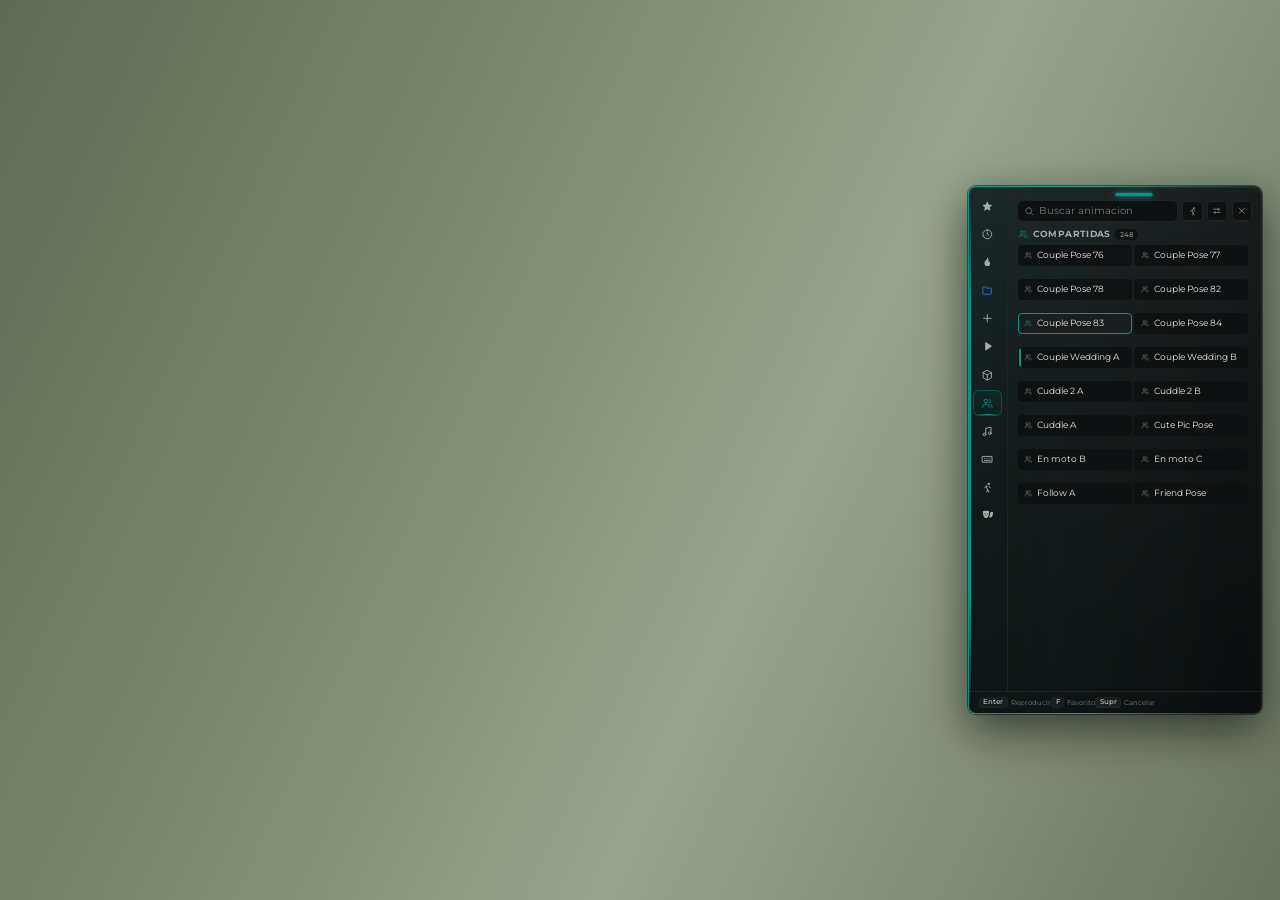
<file: html/_preview.html>
<!DOCTYPE html>
<!--
    Banco de pruebas de la interfaz. NO forma parte del recurso: no esta en el
    `files{}` del fxmanifest, asi que FiveM no lo sirve. Se abre a mano en un
    navegador (o con Chrome en modo headless) para mirar colores, contraste y
    estados sin arrancar el juego.

    Carga los mismos CSS que index.html y dibuja a mano lo que app.js dibujaria
    con los datos de Lua. Si cambia el marcado del menu, hay que actualizarlo
    aqui tambien o dejara de representar lo que se ve en el juego.
-->
<html lang="es">
<head>
    <meta charset="UTF-8">
    <title>dwkemotes - previsualizacion de estilos</title>
    <link rel="stylesheet" href="css/fonts.css">
    <link rel="stylesheet" href="design-system/tokens.css">
    <link rel="stylesheet" href="design-system/components.css">
    <link rel="stylesheet" href="css/style.css">
    <style>
        /* Solo del banco de pruebas: simula el juego detras de la NUI para
           poder juzgar la opacidad del panel. */
        body {
            background:
                linear-gradient(115deg, #5d6b52 0%, #7d8a6e 35%, #9aa48c 60%, #6a7360 100%);
            min-height: 100vh;
        }
    </style>
</head>
<body>
    <div id="emote-menu" role="dialog">
        <div class="menu-body">
            <nav class="sidebar" id="sidebar"></nav>

            <div class="menu-main">
                <header class="menu-header">
                    <div class="drag-handle"></div>
                    <div class="search-row">
                        <div class="search-container">
                            <span id="search-icon-slot"></span>
                            <input type="text" id="search-input" placeholder="Buscar animacion" />
                        </div>
                        <button id="walklock-btn" class="header-btn" type="button"
                                data-rrp-tip="Caminar" data-rrp-tip-pos="bottom" aria-label="Caminar"></button>
                        <button id="settings-btn" class="header-btn" type="button"
                                data-rrp-tip="Ajustes" data-rrp-tip-pos="bottom" aria-label="Ajustes"></button>
                        <button id="close-btn" class="header-btn" type="button"
                                data-rrp-tip="Cerrar" data-rrp-tip-pos="bottom" aria-label="Cerrar"></button>
                    </div>
                </header>

                <div class="category-title" id="category-title"></div>

                <div class="content-area">
                    <div class="content-scroll">
                        <div id="emote-grid" class="emote-grid"></div>
                    </div>
                </div>
            </div>
        </div>

        <footer class="menu-footer" id="menu-footer"></footer>
    </div>

    <script src="js/icons.js"></script>
    <script>
        // ── Banco de pruebas ────────────────────────────────────────────────
        // Reproduce a mano lo que app.js dibuja con los datos de Lua, para
        // poder mirar colores y contraste sin arrancar el juego.
        Icons.mount();

        const CATS = [
            { icon: 'star',       label: 'Favoritos' },
            { icon: 'clock',      label: 'Recientes' },
            { icon: 'fire',       label: 'Mas usadas' },
            { icon: 'folder',     label: 'Policia', color: '#0A84FF' },
            { icon: 'plus',       label: 'Nueva lista' },
            { icon: 'play',       label: 'Animaciones' },
            { icon: 'cube',       label: 'Objetos' },
            { icon: 'users',      label: 'Compartidas', active: true },
            { icon: 'music',      label: 'Bailes' },
            { icon: 'keyboard',   label: 'Atajos' },
            { icon: 'walk',       label: 'Caminar' },
            { icon: 'masks',      label: 'Animos' },
        ];

        const sidebar = document.getElementById('sidebar');
        for (const c of CATS) {
            const item = document.createElement('button');
            item.className = 'sidebar-item' + (c.active ? ' active' : '');
            item.title = c.label;
            if (c.color) item.style.setProperty('--cat-color', c.color);
            item.appendChild(Icons.el(c.icon, 'sidebar-icon'));
            sidebar.appendChild(item);
        }

        document.getElementById('search-icon-slot').appendChild(Icons.el('search', 'search-icon'));
        document.getElementById('walklock-btn').appendChild(Icons.el('walk', 'header-icon'));
        document.getElementById('settings-btn').appendChild(Icons.el('sliders', 'header-icon'));
        document.getElementById('close-btn').appendChild(Icons.el('close', 'header-icon'));

        const title = document.getElementById('category-title');
        title.appendChild(Icons.el('users', 'cat-icon'));
        title.appendChild(document.createTextNode('Compartidas'));
        const count = document.createElement('span');
        count.className = 'cat-count';
        count.textContent = '248';
        title.appendChild(count);

        // Rejilla: las tarjetas van posicionadas en absoluto por grid.js, asi
        // que aqui se colocan a mano en dos columnas.
        const NAMES = [
            'Couple Pose 76', 'Couple Pose 77', 'Couple Pose 78', 'Couple Pose 82',
            'Couple Pose 83', 'Couple Pose 84', 'Couple Wedding A', 'Couple Wedding B',
            'Cuddle 2 A', 'Cuddle 2 B', 'Cuddle A', 'Cute Pic Pose',
            'En moto B', 'En moto C', 'Follow A', 'Friend Pose',
        ];
        const grid = document.getElementById('emote-grid');
        const ROW = 34, COLW = 50;
        NAMES.forEach((name, i) => {
            const card = document.createElement('div');
            card.className = 'emote-card';
            if (i === 4) card.classList.add('selected');
            if (i === 6) card.classList.add('favorited');
            card.style.left = (i % 2) * COLW + '%';
            card.style.top = Math.floor(i / 2) * ROW + 'px';
            card.style.width = 'calc(50% - 0.2rem)';
            card.appendChild(Icons.el('users', 'card-icon'));
            const label = document.createElement('span');
            label.className = 'card-label';
            label.textContent = name;
            card.appendChild(label);
            grid.appendChild(card);
        });
        grid.style.height = (Math.ceil(NAMES.length / 2) * ROW) + 'px';

        // Pie: unas cuantas teclas.
        const footer = document.getElementById('menu-footer');
        const hints = [['Enter', 'Reproducir'], ['F', 'Favorito'], ['Supr', 'Cancelar']];
        const row = document.createElement('div');
        row.className = 'footer-hints';
        for (const [key, text] of hints) {
            const h = document.createElement('span');
            h.className = 'footer-hint';
            const k = document.createElement('kbd');
            k.className = 'kbd';
            k.textContent = key;
            h.appendChild(k);
            h.appendChild(document.createTextNode(' ' + text));
            row.appendChild(h);
        }
        footer.appendChild(row);
    </script>
</body>
</html>
</file>
<file: html/css/fonts.css>
/* ============================================================================
   dwkemotes - Montserrat empaquetada
   ---------------------------------------------------------------------------
   Extension del recurso, no del sistema de diseno: `tokens.css` ya nombra
   Montserrat en `--rrp-font-family`, pero no trae el archivo. Cargarla desde
   Google Fonts no sirve aqui — el CEF de FiveM suele no tener salida a
   internet, y sin el archivo la NUI cae al serif del navegador.

   Es la fuente variable (un archivo cubre de 100 a 900), en los subconjuntos
   latino y latino extendido: suficiente para todos los idiomas de `locales/`
   que usan alfabeto latino.

   Si esto se promociona al sistema de diseno compartido, mover este archivo y
   la carpeta `fonts/` a `design-system/` y enlazarlo antes de `tokens.css`.
   ========================================================================== */

@font-face {
    font-family: 'Montserrat';
    font-style: normal;
    font-weight: 100 900;
    font-display: swap;
    src: url('fonts/montserrat-latin.woff2') format('woff2');
    unicode-range: U+0000-00FF, U+0131, U+0152-0153, U+02BB-02BC, U+02C6, U+02DA,
                   U+02DC, U+0304, U+0308, U+0329, U+2000-206F, U+20AC, U+2122,
                   U+2191, U+2193, U+2212, U+2215, U+FEFF, U+FFFD;
}

@font-face {
    font-family: 'Montserrat';
    font-style: normal;
    font-weight: 100 900;
    font-display: swap;
    src: url('fonts/montserrat-latin-ext.woff2') format('woff2');
    unicode-range: U+0100-02BA, U+02BD-02C5, U+02C7-02CC, U+02CE-02D7, U+02DD-02FF,
                   U+0304, U+0308, U+0329, U+1D00-1DBF, U+1E00-1E9F, U+1EF2-1EFF,
                   U+2020, U+20A0-20AB, U+20AD-20C0, U+2113, U+2C60-2C7F, U+A720-A7FF;
}
</file>
<file: html/design-system/tokens.css>
/* ============================================================
   ResetRP Design System — Design Tokens
   Fuente de verdad visual para todas las NUI de recursos FiveM.
   No redefinir estos valores en un recurso concreto: importar
   este archivo y usar las variables.

   Reparto de color, y de aquí no se sale:
     · Negro neutro  -> todas las superficies. Es el papel.
     · Teal          -> selección y acción principal. Nada más.
     · Amarillo      -> aviso. No marca selección ni decora.
     · Rojo / verde / azul -> resultado de una acción (error, éxito, info).
     · Hover         -> neutro. Sube la superficie, no tiñe de color.
   ============================================================ */

:root {
  /* ---- Color: superficies (negro neutro) ------------------------- */
  /* Sin tinte verde: el verde de la marca vale más cuando aparece
     solo donde hay acción o selección. Las tres superficies se
     distinguen por luminancia y por el borde, nunca por color. */
  --rrp-bg:             #070809; /* fondo de la página / detrás de todo el HUD */
  --rrp-surface-1:      #121415; /* panel, ventana, tarjeta: el papel */
  --rrp-surface-2:      #0D0F10; /* hundido: campos, slots, celdas de datos */
  --rrp-surface-3:      #1A1D1E; /* elevado: hover neutro, fila activa */
  --rrp-surface-4:      #202324; /* pulsado / hover fuerte */

  /* Los dos extremos de un degradado de superficie. No son escalones de
     estado como los de arriba —nada se pinta "de surface-lift"—: son el
     hombro y el pie de `.rrp-surface-depth`, y existen para que ese
     degradado no lleve hexes sueltos. Caen dentro de la escala, entre
     `surface-3` y `surface-4` el claro, entre `bg` y `surface-2` el
     oscuro. */
  --rrp-surface-lift:   #1C2123; /* hombro claro de un degradado de superficie */
  --rrp-surface-deep:   #0A0C0D; /* pie oscuro de un degradado de superficie */

  /* Alias heredado: el fondo de página se llamaba así cuando llevaba
     tinte verde. Se mantiene para no romper recursos ya escritos. */
  --rrp-black-green:    var(--rrp-bg);

  --rrp-border-subtle:  #202324; /* borde por defecto entre superficies */
  --rrp-border-strong:  #35393A; /* borde en hover o en el elemento con foco */
  --rrp-border-teal:    rgba(1, 150, 133, 0.45); /* borde de lo seleccionado */

  /* ---- Color: teal (selección y acción principal) ----------------- */
  --rrp-teal:           #019685; /* el verde ResetRP */
  --rrp-teal-strong:    #01A995; /* teal un punto más vivo, para hover de texto/icono */
  --rrp-teal-soft:      rgba(1, 150, 133, 0.12); /* tinte de fondo de lo seleccionado */
  --rrp-teal-line:      rgba(1, 150, 133, 0.55); /* línea inferior del elemento activo */

  /* Alias heredado del hover verde de botones. */
  --rrp-hover-btn-bg:   var(--rrp-teal);

  /* Botón principal: el único degradado del sistema. Marca la acción
     dominante de la pantalla, y solo debe haber una. */
  --rrp-btn-from:        #078E7E;
  --rrp-btn-to:          #017E70;
  --rrp-btn-hover-from:  #079987;
  --rrp-btn-hover-to:    #018979;
  --rrp-btn-active-from: #01796B;
  --rrp-btn-active-to:   #016C60;

  /* ---- Color: estados semánticos ---------------------------------- */
  /* Comunican el resultado o el riesgo de una acción, nunca decoran. */
  --rrp-success:        #53B883; /* confirmación */
  --rrp-warning:        #CEDC00; /* aviso: combustible bajo, tiempo agotándose */
  --rrp-danger:         #D95C5C; /* error o acción destructiva/irreversible */
  --rrp-danger-hover:   #E37A7A; /* hover de un botón de peligro */
  --rrp-info:           #5EA6D8; /* informativo neutro */

  /* Tintes de los mismos estados, para fondos de alerta o badge. El
     color macizo se reserva al punto, al borde y al icono. */
  --rrp-success-soft:   rgba(83, 184, 131, 0.10);
  --rrp-warning-soft:   rgba(206, 220, 0, 0.09);
  --rrp-danger-soft:    rgba(217, 92, 92, 0.10);
  --rrp-info-soft:      rgba(94, 166, 216, 0.10);

  --rrp-text-on-warning: #070809; /* texto sobre --rrp-warning macizo */
  --rrp-text-on-danger:  #FFFFFF; /* texto sobre --rrp-danger macizo */
  --rrp-text-on-teal:    #F2FFFC; /* texto sobre el botón principal */

  /* Amarillo de marca. Mismo valor que --rrp-warning porque es el
     mismo amarillo: aquí sirve de acento puntual (una cifra que debe
     leerse antes que el resto), nunca para marcar la selección. */
  --rrp-accent:         var(--rrp-warning);
  --rrp-accent-soft:    var(--rrp-warning-soft);
  --rrp-text-on-accent: var(--rrp-text-on-warning);

  /* ---- Color: texto ----------------------------------------------- */
  --rrp-text:           #E7E8E6; /* texto principal: blanco roto, sin deslumbrar */
  --rrp-text-2:         #A9ADAA; /* secundario: descripciones, etiquetas */
  --rrp-text-muted:     #777D79; /* terciario: unidades, metadatos, ayuda */
  --rrp-text-faint:     #4E5551; /* placeholders, numeración de slot, deshabilitado */
  --rrp-white:          #FFFFFF; /* blanco puro: solo donde hace falta de verdad */

  /* ---- Tipografía ------------------------------------------------- */
  /* Escala cerrada: pocos tamaños y muy juntos. En una NUI, saltar de
     11 a 22 px hace que todo grite; la jerarquía la marcan el peso y
     el color, no el cuerpo. */
  --rrp-font-family: "Montserrat", system-ui, "Segoe UI", sans-serif;
  --rrp-font-weight-regular:  400; /* texto de cuerpo */
  --rrp-font-weight-medium:   500; /* filas de navegación, texto de apoyo */
  --rrp-font-weight-semibold: 600; /* títulos, botones, valores */
  --rrp-font-weight-bold:     700; /* cifra grande y título principal */

  --rrp-font-size-title:    20px; /* título principal de una NUI */
  --rrp-font-size-heading2: 14px; /* título de panel o de sección */
  --rrp-font-size-subtitle: 12px; /* subtítulo bajo el título */
  --rrp-font-size-body:     13px; /* texto de cuerpo */
  --rrp-font-size-button:   12px;
  --rrp-font-size-label:    11px; /* etiquetas de campo, texto secundario */
  --rrp-font-size-micro:    10px; /* metadatos, unidades, pies de slot */

  /* ---- Espaciado y forma -------------------------------------------- */
  /* Radios pequeños: sobre negro, una esquina muy redondeada engorda el
     elemento y le quita precisión. */
  --rrp-radius-sm: 4px;
  --rrp-radius-md: 6px;
  --rrp-radius-lg: 8px;

  --rrp-space-xs: 4px;
  --rrp-space-sm: 8px;
  --rrp-space-md: 16px;
  --rrp-space-lg: 24px;

  --rrp-border-width: 1px;
  --rrp-border-color: var(--rrp-border-subtle);

  /* ---- Capas (z-index) ---------------------------------------------- */
  --rrp-z-panel:   1;
  --rrp-z-tooltip: 50;
  --rrp-z-notify:  100;
  --rrp-z-modal:   200;

  /* ---- Alto de controles (mantiene alineados input/select/botón) ------ */
  --rrp-control-height: 36px;

  /* ---- Sombra / elevación --------------------------------------------- */
  --rrp-shadow-panel: 0 18px 60px rgba(0, 0, 0, 0.28);
  --rrp-shadow-float: 0 8px 20px rgba(0, 0, 0, 0.28); /* toasts, tooltips, menús */
  /* Foco: aro teal, el mismo color que la selección. Un elemento con
     borde propio suma el aro por fuera sin cambiar su borde. */
  --rrp-focus-ring: 0 0 0 2px rgba(1, 150, 133, 0.45);
  --rrp-focus-glow: 0 0 0 2px var(--rrp-teal-soft);

  /* ---- Transiciones ------------------------------------------------------ */
  --rrp-transition-fast: 160ms ease;

  /* ---- Escala de degradado (siempre oscuro arriba -> claro abajo) --------- */
  /* Solo para superficies grandes de marca (cabecera de HUD, fondo de una
     pantalla completa). Un botón o una tarjeta van planos. */
  --rrp-gradient-0-from: var(--rrp-bg);         /* #070809 */
  --rrp-gradient-0-to:   var(--rrp-surface-3);  /* #1A1D1E */

  --rrp-gradient-1-from: var(--rrp-surface-2);  /* #0D0F10 */
  --rrp-gradient-1-to:   var(--rrp-surface-4);  /* #202324 */

  --rrp-gradient-2-from: var(--rrp-btn-active-to); /* #016C60 */
  --rrp-gradient-2-to:   var(--rrp-teal);          /* #019685 */

  --rrp-gradient-3-from: var(--rrp-teal);        /* #019685 */
  --rrp-gradient-3-to:   var(--rrp-teal-strong); /* #01A995 */

  --rrp-gradient-4-from: var(--rrp-teal-strong); /* #01A995 */
  --rrp-gradient-4-to:   var(--rrp-text);        /* #E7E8E6 */
}
</file>
<file: html/design-system/components.css>
/* ============================================================
   ResetRP Design System — Componentes base
   Requiere tokens.css cargado antes que este archivo.
   Pensado para NUI FiveM en HTML/CSS/JS vanilla (sin build step).
   ============================================================ */

* {
  box-sizing: border-box;
  font-family: var(--rrp-font-family);
}

/* El atributo hidden gana a cualquier display de componente. Sin esto, un
   .rrp-modal o un .rrp-menu con display propio nace abierto aunque el HTML
   diga [hidden], que es como se ocultan y se muestran desde el JS. */
[hidden] { display: none !important; }

/* ---------- Panel contenedor ---------- */
/* El panel es el papel: superficie neutra, borde de 1 px y nada más.
   El color entra por el contenido, no por el contenedor. */
.rrp-panel {
  background: var(--rrp-surface-1);
  border: var(--rrp-border-width) solid var(--rrp-border-subtle);
  border-radius: var(--rrp-radius-lg);
  box-shadow: var(--rrp-shadow-panel);
  padding: var(--rrp-space-md);
  color: var(--rrp-text);
}
/* Panel sin relleno propio: la cabecera y el cuerpo ponen el suyo. */
.rrp-panel--flush { padding: 0; }

/* Cabecera de panel: se separa del cuerpo con una línea, no con un
   bloque de color. */
.rrp-panel__head {
  display: flex;
  align-items: center;
  justify-content: space-between;
  gap: var(--rrp-space-md);
  min-height: 56px;
  padding: var(--rrp-space-sm) var(--rrp-space-md);
  border-bottom: var(--rrp-border-width) solid var(--rrp-border-subtle);
}
.rrp-panel__body { padding: var(--rrp-space-md); }
.rrp-panel__title {
  margin: 0;
  font-size: var(--rrp-font-size-heading2);
  font-weight: var(--rrp-font-weight-semibold);
}
.rrp-panel__sub {
  margin: 2px 0 0;
  font-size: var(--rrp-font-size-label);
  color: var(--rrp-text-muted);
}

/* ---------- Título principal ---------- */
/* Sin caja: el peso y el tamaño ya lo separan del resto. */
.rrp-title {
  margin-bottom: var(--rrp-space-md);
  padding-bottom: var(--rrp-space-sm);
  border-bottom: var(--rrp-border-width) solid var(--rrp-border-subtle);
}
.rrp-title h1 {
  margin: 0;
  font-weight: var(--rrp-font-weight-bold);
  font-size: var(--rrp-font-size-title);
  letter-spacing: -0.02em;
  line-height: 1.15;
}
.rrp-title p {
  margin: var(--rrp-space-xs) 0 0;
  font-weight: var(--rrp-font-weight-regular);
  font-size: var(--rrp-font-size-subtitle);
  color: var(--rrp-text-2);
}
/* Antetítulo teal: la única vez que el verde hace de texto. */
.rrp-kicker {
  margin: 0 0 var(--rrp-space-sm);
  color: var(--rrp-teal);
  font-size: var(--rrp-font-size-label);
  font-weight: var(--rrp-font-weight-bold);
  text-transform: uppercase;
  letter-spacing: 0.12em;
}

/* ---------- Título 2 (sección) ---------- */
.rrp-heading2 {
  font-weight: var(--rrp-font-weight-semibold);
  font-size: var(--rrp-font-size-heading2);
  margin: 0 0 var(--rrp-space-sm);
}

/* ---------- Caja de texto básico ---------- */
.rrp-textbox {
  background: var(--rrp-surface-2);
  border: var(--rrp-border-width) solid var(--rrp-border-subtle);
  border-radius: var(--rrp-radius-sm);
  padding: var(--rrp-space-md);
  margin-bottom: var(--rrp-space-md);
}
/* Caja destacada: mismo negro, borde teal. Es el mismo recurso que
   marca la selección, así que úsala para una sola caja por pantalla. */
.rrp-textbox--teal {
  border-color: var(--rrp-border-teal);
  background: var(--rrp-teal-soft);
}
/* Caja con el borde más marcado, sin llegar al teal. */
.rrp-textbox--outline {
  border-color: var(--rrp-border-strong);
}
.rrp-textbox .rrp-textbox__title {
  font-weight: var(--rrp-font-weight-semibold);
  font-size: var(--rrp-font-size-heading2);
  text-align: center;
  margin: 0 0 var(--rrp-space-sm);
}
.rrp-textbox p {
  font-weight: var(--rrp-font-weight-regular);
  font-size: var(--rrp-font-size-body);
  line-height: 1.5;
  margin: 0 0 var(--rrp-space-sm);
}

/* ---------- Desplegable / dropdown ---------- */
.rrp-dropdown {
  background: var(--rrp-surface-2);
  border: var(--rrp-border-width) solid var(--rrp-border-subtle);
  border-radius: var(--rrp-radius-sm);
  overflow: hidden;
}
.rrp-dropdown__header {
  display: flex;
  justify-content: space-between;
  align-items: center;
  background: var(--rrp-surface-1);
  border-bottom: var(--rrp-border-width) solid var(--rrp-border-subtle);
  font-weight: var(--rrp-font-weight-semibold);
  font-size: var(--rrp-font-size-button);
  padding: var(--rrp-space-sm) var(--rrp-space-md);
  cursor: pointer;
}
.rrp-dropdown__option {
  font-weight: var(--rrp-font-weight-regular);
  font-size: var(--rrp-font-size-label);
  padding: var(--rrp-space-sm) var(--rrp-space-md);
  cursor: pointer;
  transition: background var(--rrp-transition-fast);
}
/* Separador entre filas: sobre negro hace falta para que la lista respire. */
.rrp-dropdown__option + .rrp-dropdown__option {
  border-top: var(--rrp-border-width) solid var(--rrp-border-subtle);
}
/* Hover neutro: sube la superficie, no tiñe. */
.rrp-dropdown__option:hover,
.rrp-dropdown__option.is-hover {
  background: var(--rrp-surface-3);
}
/* Fila seleccionada: tinte teal y línea teal a la izquierda. */
.rrp-dropdown__option.is-selected {
  background: var(--rrp-teal-soft);
  box-shadow: inset 2px 0 0 var(--rrp-teal);
  font-weight: var(--rrp-font-weight-semibold);
}

/* ---------- Botones ---------- */
/* El botón por defecto es neutro. Solo uno por pantalla lleva el verde
   (--primary / --accept): si dos acciones piden lo mismo, ninguna manda. */
.rrp-btn {
  display: inline-flex;
  align-items: center;
  justify-content: center;
  gap: var(--rrp-space-sm);
  min-height: var(--rrp-control-height);
  padding: 0 var(--rrp-space-md);
  background: var(--rrp-surface-2);
  color: var(--rrp-text);
  border: var(--rrp-border-width) solid var(--rrp-border-subtle);
  border-radius: var(--rrp-radius-sm);
  font-weight: var(--rrp-font-weight-semibold);
  font-size: var(--rrp-font-size-button);
  cursor: pointer;
  transition: background var(--rrp-transition-fast), color var(--rrp-transition-fast),
              border-color var(--rrp-transition-fast);
}
.rrp-btn svg { width: 16px; height: 16px; flex: none; }
/* Hover neutro: sube la superficie y marca más el borde. */
.rrp-btn:hover,
.rrp-btn--cancel:hover {
  background: var(--rrp-surface-3);
  border-color: var(--rrp-border-strong);
}
.rrp-btn:active { transform: translateY(1px); }

/* Acción dominante. El degradado y el brillo interior son los únicos
   del sistema: por eso este botón se ve antes que cualquier otro. */
.rrp-btn--primary,
.rrp-btn--accept {
  background: linear-gradient(180deg, var(--rrp-btn-from), var(--rrp-btn-to));
  border-color: var(--rrp-btn-to);
  color: var(--rrp-text-on-teal);
  box-shadow: inset 0 1px 0 rgba(255, 255, 255, 0.08), 0 1px 0 rgba(0, 0, 0, 0.32);
}
.rrp-btn--primary:hover,
.rrp-btn--accept:hover {
  background: linear-gradient(180deg, var(--rrp-btn-hover-from), var(--rrp-btn-hover-to));
  border-color: var(--rrp-btn-from);
  color: var(--rrp-text);
  box-shadow: inset 0 1px 0 rgba(255, 255, 255, 0.11), 0 2px 8px rgba(1, 150, 133, 0.14);
}
.rrp-btn--primary:active,
.rrp-btn--accept:active {
  background: linear-gradient(180deg, var(--rrp-btn-active-from), var(--rrp-btn-active-to));
  border-color: var(--rrp-btn-active-to);
  box-shadow: inset 0 1px 2px rgba(0, 0, 0, 0.28);
}

/* Botón destructivo: rojo apagado sobre tinte, no un bloque rojo. Lo
   que destruye no tiene por qué ser lo más llamativo de la pantalla. */
.rrp-btn--danger {
  background: var(--rrp-danger-soft);
  border-color: rgba(217, 92, 92, 0.28);
  color: var(--rrp-danger-hover);
}
.rrp-btn--danger:hover {
  background: rgba(217, 92, 92, 0.16);
  border-color: var(--rrp-danger);
  color: var(--rrp-text);
}
/* Botón terciario: sin superficie propia. */
.rrp-btn--ghost {
  background: transparent;
}
.rrp-btn--ghost:hover {
  background: var(--rrp-surface-3);
  border-color: var(--rrp-border-strong);
}
/* Tamaño y ocupación */
.rrp-btn--sm    { min-height: 28px; padding: 0 var(--rrp-space-sm); font-size: var(--rrp-font-size-label); }
.rrp-btn--sm svg { width: 14px; height: 14px; }
.rrp-btn--block { display: flex; width: 100%; }
.rrp-btn--icon  { width: var(--rrp-control-height); padding: 0; }

/* --- Conmutador: el botón que se queda marcado --- */
/* NUEVO. Un botón normal vuelve solo; este se queda encendido porque
   representa un modo activo — caminar despacio, sordina de radio, ver
   solo favoritos. La marca es la del sistema para "esto está elegido":
   velo teal, borde teal y el texto arriba. Nunca bloque macizo.

   NO lleva el halo inferior de `.rrp-tab` / `.rrp-nav__item`. Ese halo
   dice "estás aquí" dentro de un grupo donde solo uno manda; un
   conmutador dice "esto está encendido" y puede haber varios a la vez.
   Si los dos se marcaran igual, la barra de herramientas parecería una
   fila de pestañas.

   El gancho bueno es `aria-pressed="true"`, que además es lo que un
   lector de pantalla anuncia; `.is-active` queda para el JS que ya
   trabaja así. Un conmutador NO es `aria-current` ni un checkbox
   disfrazado: es un botón que recuerda su estado. */
.rrp-btn.is-active,
.rrp-btn[aria-pressed="true"] {
  background: var(--rrp-teal-soft);
  border-color: var(--rrp-border-teal);
  color: var(--rrp-text);
}
/* El hover de un botón ya marcado sube un punto en vez de volver al
   gris neutro: si al pasar por encima perdiera el teal, parecería que
   se está apagando. */
.rrp-btn.is-active:hover,
.rrp-btn[aria-pressed="true"]:hover {
  background: linear-gradient(180deg, rgba(1, 150, 133, 0.20), rgba(1, 150, 133, 0.10)),
              var(--rrp-surface-2);
  border-color: var(--rrp-teal-line);
}
/* Marcado y peligroso a la vez (sordina, modo pánico): manda el rojo. */
.rrp-btn--danger.is-active,
.rrp-btn--danger[aria-pressed="true"] {
  background: var(--rrp-danger-soft);
  border-color: var(--rrp-danger);
  color: var(--rrp-danger);
}
.rrp-btn--sm.rrp-btn--icon { width: 28px; }

.rrp-btn:disabled {
  opacity: 0.4;
  cursor: not-allowed;
}

/* ---------- Superficies neutras (utilidades) ---------- */
/* Para contenedores propios de un recurso que no encajen en un
   componente concreto, sin inventar colores nuevos. */
.rrp-surface-1 { background: var(--rrp-surface-1); color: var(--rrp-text); }
.rrp-surface-2 { background: var(--rrp-surface-2); color: var(--rrp-text); }
.rrp-surface-3 { background: var(--rrp-surface-3); color: var(--rrp-text); }
.rrp-divider   { border: none; border-top: var(--rrp-border-width) solid var(--rrp-border-subtle); margin: var(--rrp-space-md) 0; }

/* ---------- Degradados ---------- */
/* Siempre oscuro arriba -> claro abajo (180deg) */
.rrp-gradient-0 { background: linear-gradient(180deg, var(--rrp-gradient-0-from), var(--rrp-gradient-0-to)); }
.rrp-gradient-1 { background: linear-gradient(180deg, var(--rrp-gradient-1-from), var(--rrp-gradient-1-to)); }
.rrp-gradient-2 { background: linear-gradient(180deg, var(--rrp-gradient-2-from), var(--rrp-gradient-2-to)); }
.rrp-gradient-3 { background: linear-gradient(180deg, var(--rrp-gradient-3-from), var(--rrp-gradient-3-to)); }
.rrp-gradient-4 { background: linear-gradient(180deg, var(--rrp-gradient-4-from), var(--rrp-gradient-4-to)); }


/* ============================================================
   COMPONENTES NUI
   Patrones habituales de una interfaz de recurso FiveM.
   Todos se apoyan en los tokens: aquí no hay ningún color suelto.
   ============================================================ */

/* ---------- Foco de teclado ---------- */
/* Una NUI también se navega con teclado: el foco nunca es invisible. */
/* Elementos sin borde propio: aro de acento, separado del elemento. */
.rrp-btn:focus-visible,
.rrp-slider:focus-visible,
.rrp-tab:focus-visible,
.rrp-menu__item:focus-visible,
.rrp-nav__item:focus-visible,
.rrp-slot:focus-visible,
.rrp-inv-slot:focus-visible,
/* Campos: el borde pasa a teal y el halo solo lo refuerza. */
.rrp-input:focus,
.rrp-input:focus-visible,
.rrp-textarea:focus,
.rrp-textarea:focus-visible,
.rrp-select:focus,
.rrp-select:focus-visible,
.rrp-input-group:focus-within {
  outline: none;
  border-color: var(--rrp-teal);
  box-shadow: var(--rrp-focus-glow);
}
/* Un campo inválido conserva su rojo al enfocarse: el estado manda. */
.rrp-input.is-invalid:focus,
.rrp-textarea.is-invalid:focus,
.rrp-select.is-invalid:focus {
  border-color: var(--rrp-danger);
  box-shadow: 0 0 0 3px var(--rrp-danger-soft);
}

/* ---------- Campos de formulario ---------- */
.rrp-field {
  display: flex;
  flex-direction: column;
  gap: var(--rrp-space-xs);
  margin-bottom: var(--rrp-space-md);
}
.rrp-label {
  font-weight: var(--rrp-font-weight-semibold);
  font-size: var(--rrp-font-size-label);
  color: var(--rrp-text-2);
}
.rrp-input,
.rrp-textarea,
.rrp-select {
  width: 100%;
  height: var(--rrp-control-height);
  background: var(--rrp-surface-2);
  border: var(--rrp-border-width) solid var(--rrp-border-subtle);
  border-radius: var(--rrp-radius-sm);
  color: var(--rrp-text);
  font-size: var(--rrp-font-size-body);
  font-weight: var(--rrp-font-weight-regular);
  padding: 0 var(--rrp-space-md);
  transition: border-color var(--rrp-transition-fast);
}
.rrp-textarea {
  height: auto;
  min-height: 84px;
  padding: var(--rrp-space-sm) var(--rrp-space-md);
  line-height: 1.5;
  resize: vertical;
}
.rrp-input::placeholder,
.rrp-textarea::placeholder {
  color: var(--rrp-text-faint);
}
.rrp-input:hover,
.rrp-textarea:hover,
.rrp-select:hover {
  border-color: var(--rrp-border-strong);
}
.rrp-input:disabled,
.rrp-textarea:disabled,
.rrp-select:disabled {
  opacity: 0.45;
  cursor: not-allowed;
}
/* Validación */
.rrp-input.is-invalid,
.rrp-textarea.is-invalid,
.rrp-select.is-invalid {
  border-color: var(--rrp-danger);
}
.rrp-hint  { font-size: var(--rrp-font-size-micro); color: var(--rrp-text-muted); }
.rrp-error { font-size: var(--rrp-font-size-label); color: var(--rrp-danger); font-weight: var(--rrp-font-weight-semibold); }

/* Select: flecha propia, para no depender del widget del sistema */
.rrp-select {
  appearance: none;
  -webkit-appearance: none;
  cursor: pointer;
  padding-right: var(--rrp-space-lg);
  background-image: url("data:image/svg+xml;charset=utf-8,%3Csvg xmlns='http://www.w3.org/2000/svg' width='10' height='6'%3E%3Cpath fill='%23ffffff' d='M0 0l5 6 5-6z'/%3E%3C/svg%3E");
  background-repeat: no-repeat;
  background-position: right var(--rrp-space-md) center;
}
.rrp-select option {
  background: var(--rrp-surface-2);
  color: var(--rrp-text);
}

/* Campo con icono o afijo (buscadores, cantidades, precios) */
.rrp-input-group {
  display: flex;
  align-items: center;
  gap: var(--rrp-space-sm);
  height: var(--rrp-control-height);
  background: var(--rrp-surface-3);
  border: var(--rrp-border-width) solid var(--rrp-border-subtle);
  border-radius: var(--rrp-radius-sm);
  padding: 0 var(--rrp-space-md);
}
.rrp-input-group .rrp-input {
  height: auto;
  border: none;
  background: none;
  padding: 0;
}
.rrp-input-group .rrp-input:focus,
.rrp-input-group .rrp-input:focus-visible { box-shadow: none; }
.rrp-input-group__affix { color: var(--rrp-text-muted); font-size: var(--rrp-font-size-label); }

/* --- Campo numérico y su paso --- */
/* La flecha doble que pinta el navegador en un `input[type=number]` es
   un widget del sistema operativo: llega en blanco, con su propio
   tamaño y sus propias esquinas, y sobre negro parece un pegote. No se
   puede teñir ni redondear, así que se quita y se pone la nuestra.
   Se quita SIEMPRE, haya paso propio o no — un campo sin flechas se
   sigue subiendo con las teclas de cursor y con la rueda. */
.rrp-input[type="number"] {
  appearance: textfield;
  -moz-appearance: textfield;
}
.rrp-input[type="number"]::-webkit-outer-spin-button,
.rrp-input[type="number"]::-webkit-inner-spin-button {
  -webkit-appearance: none;
  margin: 0;
}
/* Las cifras se alinean en columna: sin esto, cambiar un 1500 por un
   1600 mueve todos los dígitos de sitio. */
.rrp-input[type="number"] { font-variant-numeric: tabular-nums; }

/* NUEVO. El paso: dos medios botones pegados al canto derecho del
   grupo. Se comen el relleno del contenedor con un margen negativo
   para quedar a ras del borde — un botón flotando con aire alrededor
   parece un elemento suelto encima del campo, no parte de él. */
.rrp-step {
  display: flex;
  flex: none;
  flex-direction: column;
  align-self: stretch;
  margin: -1px calc(var(--rrp-space-md) * -1) -1px 0;
  border-left: var(--rrp-border-width) solid var(--rrp-border-subtle);
}
/* Transparente, no `surface-2`. El grupo ya es `surface-3` — lo
   elevado —, así que un botón hundido encima abre dos agujeros negros
   en el canto del campo. Y transparente sobrevive a que el grupo cambie
   de superficie: hereda la que tenga debajo, sea la que sea. */
.rrp-step__btn {
  flex: 1;
  display: grid;
  place-items: center;
  width: 26px;
  padding: 0;
  background: transparent;
  border: none;
  color: var(--rrp-text-muted);
  cursor: pointer;
  transition: background var(--rrp-transition-fast), color var(--rrp-transition-fast);
}
.rrp-step__btn:first-child {
  border-bottom: var(--rrp-border-width) solid var(--rrp-border-subtle);
  border-top-right-radius: var(--rrp-radius-sm);
}
.rrp-step__btn:last-child { border-bottom-right-radius: var(--rrp-radius-sm); }
/* Hover neutro, como cualquier otro control del sistema. */
.rrp-step__btn:hover {
  background: var(--rrp-surface-4);
  color: var(--rrp-text);
}
.rrp-step__btn:active { background: var(--rrp-surface-3); }
/* En el tope no desaparece, se apaga: un botón que se va deja un hueco
   y el campo parece roto. Apagado dice "por aquí ya no se sigue". */
.rrp-step__btn:disabled {
  opacity: 0.3;
  cursor: default;
  background: transparent;
  color: var(--rrp-text-muted);
}
.rrp-step__btn svg {
  width: 10px;
  height: 10px;
  stroke: currentColor;
  fill: none;
  stroke-width: 2.2;
}

/* ---------- Checkbox y radio ---------- */
.rrp-check {
  display: inline-flex;
  align-items: center;
  gap: var(--rrp-space-sm);
  font-size: var(--rrp-font-size-body);
  cursor: pointer;
  user-select: none;
}
.rrp-check input {
  appearance: none;
  -webkit-appearance: none;
  width: 16px;
  height: 16px;
  flex: none;
  margin: 0;
  display: grid;
  place-content: center;
  background: var(--rrp-surface-3);
  border: var(--rrp-border-width) solid var(--rrp-border-subtle);
  border-radius: var(--rrp-radius-sm);
  cursor: pointer;
  transition: background var(--rrp-transition-fast), border-color var(--rrp-transition-fast);
}
.rrp-check input[type="radio"] { border-radius: 50%; }
.rrp-check input:hover { border-color: var(--rrp-hover-btn-bg); }
.rrp-check input:checked {
  background: var(--rrp-teal);
  border-color: var(--rrp-teal);
}
.rrp-check input[type="checkbox"]:checked::after {
  content: "";
  width: 9px;
  height: 5px;
  border-left: 2px solid var(--rrp-text-on-teal);
  border-bottom: 2px solid var(--rrp-text-on-accent);
  transform: translateY(-1px) rotate(-45deg);
}
.rrp-check input[type="radio"]:checked::after {
  content: "";
  width: 6px;
  height: 6px;
  border-radius: 50%;
  background: var(--rrp-text-on-accent);
}
.rrp-check input:focus-visible { outline: none; box-shadow: var(--rrp-focus-ring); }
.rrp-check input:disabled { opacity: 0.4; cursor: not-allowed; }

/* ---------- Interruptor (toggle) ---------- */
.rrp-switch {
  display: inline-flex;
  align-items: center;
  gap: var(--rrp-space-sm);
  font-size: var(--rrp-font-size-body);
  cursor: pointer;
  user-select: none;
}
.rrp-switch input {
  position: absolute;
  opacity: 0;
  width: 0;
  height: 0;
}
.rrp-switch__track {
  position: relative;
  width: 38px;
  height: 20px;
  flex: none;
  background: var(--rrp-surface-3);
  border: var(--rrp-border-width) solid var(--rrp-border-subtle);
  border-radius: 999px;
  transition: background var(--rrp-transition-fast), border-color var(--rrp-transition-fast);
}
.rrp-switch__track::after {
  content: "";
  position: absolute;
  top: 2px;
  left: 2px;
  width: 14px;
  height: 14px;
  border-radius: 50%;
  background: var(--rrp-text);
  transition: transform var(--rrp-transition-fast);
}
.rrp-switch input:checked + .rrp-switch__track {
  background: var(--rrp-hover-btn-bg);
  border-color: var(--rrp-hover-btn-bg);
}
.rrp-switch input:checked + .rrp-switch__track::after { transform: translateX(18px); }
.rrp-switch input:focus-visible + .rrp-switch__track { box-shadow: var(--rrp-focus-ring); }
.rrp-switch input:disabled + .rrp-switch__track { opacity: 0.4; }

/* ---------- Slider ---------- */
.rrp-slider {
  appearance: none;
  -webkit-appearance: none;
  width: 100%;
  height: 4px;
  background: var(--rrp-surface-3);
  border-radius: 999px;
  cursor: pointer;
}
.rrp-slider::-webkit-slider-thumb {
  appearance: none;
  -webkit-appearance: none;
  width: 14px;
  height: 14px;
  border: none;
  border-radius: 50%;
  background: var(--rrp-teal);
  cursor: pointer;
  transition: transform var(--rrp-transition-fast);
}
.rrp-slider::-webkit-slider-thumb:hover { transform: scale(1.15); }
.rrp-slider::-moz-range-thumb {
  width: 14px;
  height: 14px;
  border: none;
  border-radius: 50%;
  background: var(--rrp-teal);
  cursor: pointer;
}
.rrp-slider:disabled { opacity: 0.4; cursor: not-allowed; }

/* ---------- Barra de progreso ---------- */
.rrp-progress {
  width: 100%;
  height: 6px;
  background: var(--rrp-surface-4);
  border-radius: 999px;
  overflow: hidden;
}
.rrp-progress__fill {
  display: block;
  height: 100%;
  width: 0;
  background: var(--rrp-teal);
  border-radius: inherit;
  transition: width 200ms linear;
}
.rrp-progress--sm { height: 3px; }
.rrp-progress--lg { height: 10px; }
.rrp-progress--success .rrp-progress__fill { background: var(--rrp-success); }
.rrp-progress--warning .rrp-progress__fill { background: var(--rrp-warning); }
.rrp-progress--danger  .rrp-progress__fill { background: var(--rrp-danger); }
.rrp-progress--accent  .rrp-progress__fill { background: var(--rrp-accent); }

/* Medidor de HUD: barra fina con etiqueta (vida, sed, hambre, estrés) */
.rrp-meter {
  display: flex;
  align-items: center;
  gap: var(--rrp-space-sm);
  font-size: var(--rrp-font-size-label);
}
.rrp-meter__label { min-width: 56px; color: var(--rrp-text-muted); }
.rrp-meter .rrp-progress { height: 6px; }
.rrp-meter__value { min-width: 34px; text-align: right; font-weight: var(--rrp-font-weight-semibold); }

/* ---------- Progreso animado ---------- */
/* Tres formas de animar una barra, según lo que sepas del proceso:
   - --timed  : sabes cuánto dura (una acción de N segundos). Se llena sola.
   - --indeterminate : no sabes cuánto falta (esperando al servidor).
   - width por JS   : sabes el porcentaje real (descarga, peso, vida).
   La duración se pasa por variable, no por CSS nuevo:
     <div class="rrp-progress rrp-progress--timed" style="--rrp-progress-duration: 6s"> */

/* Barra temporizada: la acción de FiveM de toda la vida (forzar, reparar,
   registrar). Anima transform en vez de width porque en CEF es mucho más
   barato: no provoca relayout en cada frame. */
.rrp-progress--timed .rrp-progress__fill {
  width: 100%;
  transform: scaleX(0);
  transform-origin: left center;
  transition: none;
  animation: rrp-progress-run var(--rrp-progress-duration, 5s) linear forwards;
}
/* Cuenta atrás: el mismo reloj, pero vaciándose (tiempo restante). */
.rrp-progress--countdown .rrp-progress__fill {
  width: 100%;
  transform: scaleX(1);
  transform-origin: left center;
  transition: none;
  animation: rrp-progress-drain var(--rrp-progress-duration, 5s) linear forwards;
}
/* Pausar y cancelar sin tocar el DOM: solo cambia la clase. */
.rrp-progress.is-paused .rrp-progress__fill { animation-play-state: paused; }
.rrp-progress.is-cancelled .rrp-progress__fill {
  animation-play-state: paused;
  background: var(--rrp-danger);
}
.rrp-progress.is-done .rrp-progress__fill { background: var(--rrp-success); }

/* Rayas en movimiento: "esto está trabajando". Combínalo con --timed. */
.rrp-progress--striped .rrp-progress__fill {
  background-image: repeating-linear-gradient(
    45deg,
    rgba(255, 255, 255, 0.14) 0 8px,
    transparent 8px 16px
  );
  background-size: 22px 22px;
  animation-name: rrp-progress-run, rrp-progress-stripes;
  animation-duration: var(--rrp-progress-duration, 5s), 600ms;
  animation-timing-function: linear, linear;
  animation-iteration-count: 1, infinite;
  animation-fill-mode: forwards, none;
}
/* Rayas sobre una barra controlada por JS (sin --timed): solo el desfile. */
.rrp-progress--striped:not(.rrp-progress--timed):not(.rrp-progress--countdown) .rrp-progress__fill {
  animation: rrp-progress-stripes 600ms linear infinite;
}

/* Indeterminada: no hay porcentaje que enseñar, solo actividad. */
.rrp-progress--indeterminate .rrp-progress__fill {
  width: 35%;
  transition: none;
  animation: rrp-progress-sweep 1100ms ease-in-out infinite;
}

/* Destello al recorrer: refuerza que la barra está viva. Va aparte del
   relleno para no pelearse con su animación. */
.rrp-progress--shine { position: relative; }
.rrp-progress--shine::after {
  content: "";
  position: absolute;
  inset: 0;
  background: linear-gradient(90deg, transparent, rgba(255, 255, 255, 0.22), transparent);
  transform: translateX(-100%);
  animation: rrp-progress-shine 1400ms ease-in-out infinite;
}

/* ---------- Barra de acción (patrón qb-progressbar) ---------- */
/* El bloque completo: etiqueta, tiempo y barra. Con --bottom queda fijo
   en la parte inferior de la pantalla, como el de un recurso real. */
.rrp-progressbar {
  width: 320px;
  max-width: 100%;
  background: var(--rrp-surface-1);
  border: var(--rrp-border-width) solid var(--rrp-border-subtle);
  border-radius: var(--rrp-radius-md);
  box-shadow: var(--rrp-shadow-float);
  padding: var(--rrp-space-sm) var(--rrp-space-md) var(--rrp-space-md);
}
.rrp-progressbar--bottom {
  position: fixed;
  left: 50%;
  bottom: 12%;
  transform: translateX(-50%);
  z-index: var(--rrp-z-notify);
  /* Keyframe propio: rrp-pop-in anima transform y borraría el
     translateX(-50%) que centra la barra al terminar. */
  animation: rrp-rise-in 160ms ease-out;
}
@keyframes rrp-rise-in {
  from { opacity: 0; transform: translate(-50%, 8px); }
  to   { opacity: 1; transform: translate(-50%, 0); }
}
.rrp-progressbar__head {
  display: flex;
  align-items: baseline;
  justify-content: space-between;
  gap: var(--rrp-space-sm);
  margin-bottom: var(--rrp-space-sm);
}
.rrp-progressbar__label {
  font-weight: var(--rrp-font-weight-semibold);
  font-size: var(--rrp-font-size-button);
}
.rrp-progressbar__time {
  font-size: var(--rrp-font-size-label);
  color: var(--rrp-text-muted);
  font-variant-numeric: tabular-nums;
}
.rrp-progressbar.is-cancelled .rrp-progressbar__label { color: var(--rrp-danger); }

/* ---------- Anillo de progreso (HUD) ---------- */
/* Para los indicadores redondos junto al minimapa. El valor es 0-100 y se
   escribe desde JS: ring.style.setProperty('--rrp-ring-value', 72). */
@property --rrp-ring-value {
  syntax: "<number>";
  initial-value: 0;
  inherits: true;
}
.rrp-ring {
  position: relative;
  /* Alto explícito y flex:none: dentro de un flex con align-items:stretch
     el aspect-ratio cede al estirado y el anillo sale ovalado. */
  width: var(--rrp-ring-size, 44px);
  height: var(--rrp-ring-size, 44px);
  flex: none;
  display: grid;
  place-content: center;
  border-radius: 50%;
  background: conic-gradient(
    from -90deg,
    var(--rrp-ring-color, var(--rrp-hover-btn-bg)) calc(var(--rrp-ring-value, 0) * 1%),
    var(--rrp-surface-3) 0
  );
  transition: --rrp-ring-value 400ms linear;
}
.rrp-ring::before {
  content: "";
  position: absolute;
  inset: 5px;
  border-radius: 50%;
  background: var(--rrp-surface-1);
}
.rrp-ring__value {
  position: relative;
  font-size: 11px;
  font-weight: var(--rrp-font-weight-semibold);
  line-height: 1;
}
.rrp-ring--lg { --rrp-ring-size: 64px; }
.rrp-ring--lg .rrp-ring__value { font-size: var(--rrp-font-size-body); }
.rrp-ring--success { --rrp-ring-color: var(--rrp-success); }
.rrp-ring--warning { --rrp-ring-color: var(--rrp-warning); }
.rrp-ring--danger  { --rrp-ring-color: var(--rrp-danger); }
.rrp-ring--accent  { --rrp-ring-color: var(--rrp-accent); }
/* Anillo temporizado: se llena solo, como la barra --timed. */
.rrp-ring--timed { animation: rrp-ring-run var(--rrp-progress-duration, 5s) linear forwards; }

@keyframes rrp-progress-run    { from { transform: scaleX(0); } to { transform: scaleX(1); } }
@keyframes rrp-progress-drain  { from { transform: scaleX(1); } to { transform: scaleX(0); } }
@keyframes rrp-progress-stripes{ from { background-position: 0 0; } to { background-position: 22px 0; } }
@keyframes rrp-progress-sweep  { 0% { transform: translateX(-110%); } 100% { transform: translateX(320%); } }
@keyframes rrp-progress-shine  { 0% { transform: translateX(-100%); } 60%, 100% { transform: translateX(100%); } }
@keyframes rrp-ring-run        { from { --rrp-ring-value: 0; } to { --rrp-ring-value: 100; } }

/* ---------- Notificaciones (toasts) ---------- */
.rrp-notify-stack {
  position: fixed;
  top: var(--rrp-space-lg);
  right: var(--rrp-space-lg);
  z-index: var(--rrp-z-notify);
  display: flex;
  flex-direction: column;
  gap: var(--rrp-space-sm);
  width: 320px;
  max-width: calc(100vw - var(--rrp-space-lg) * 2);
  pointer-events: none;
}
/* El estado no se dice con una franja de color a lo ancho, sino con un
   velo que muere a un tercio del ancho y con el icono. Así tres toasts
   seguidos no forman un semáforo. Partes opcionales: __meta (hora o
   cifra), __close y __timer (lo que queda de vida). */
.rrp-notify {
  position: relative;
  display: grid;
  grid-template-columns: auto 1fr auto;
  align-items: center;
  gap: var(--rrp-space-sm);
  min-height: 58px;
  padding: var(--rrp-space-sm);
  background: linear-gradient(90deg, var(--rrp-teal-soft), transparent 62%),
              var(--rrp-surface-2);
  border: var(--rrp-border-width) solid var(--rrp-border-subtle);
  border-radius: var(--rrp-radius-sm);
  box-shadow: var(--rrp-shadow-float);
  color: var(--rrp-text);
  overflow: hidden;
  pointer-events: auto;
  animation: rrp-slide-in 160ms ease-out;
}
.rrp-notify__icon {
  display: grid;
  place-items: center;
  flex: none;
  width: 30px;
  height: 30px;
  border: var(--rrp-border-width) solid var(--rrp-border-strong);
  border-radius: 50%;
  background: var(--rrp-surface-1);
  color: var(--rrp-teal-strong);
  font-size: var(--rrp-font-size-label);
  line-height: 1;
}
.rrp-notify__icon svg { width: 15px; height: 15px; }

/* --- Aviso de un objeto: manda el arte --- */
/* Cuando el toast va de un objeto concreto —lo has recogido, lo has
   perdido, te lo han dado—, el pictograma de estado no es lo que buscas
   de un vistazo: el objeto sí. El arte ocupa el sitio del icono y el
   estado se queda en una chapa encima, que es la misma jerarquía que
   tiene el slot de la rejilla.

   El estado no se pierde por ello: sigue en el velo del fondo, en el
   color de la barra del temporizador y en el color de la chapa. Tres
   canales para lo mismo es de sobra; el cuarto era repetir el
   pictograma a tamaño grande y no decía nada nuevo.

   El arte es la excepción de color de la NUI, igual que dentro del
   slot, y funciona por lo mismo: todo lo que lo rodea es neutro. */
.rrp-notify__art {
  position: relative;
  display: grid;
  place-items: center;
  flex: none;
  /* El arte de objeto del sistema se sirve a 90×90. La casilla es más
     pequeña porque el toast no puede medir lo que mide un slot, así que
     la imagen se encoge para caber ENTERA: `contain` nunca recorta, y
     recortar aquí es peor que en la rejilla — al lado del slot tienes
     el nombre, y en un aviso el arte es lo único que identifica de qué
     objeto te están hablando.

     El `min-height` del toast es un mínimo, no un tope: la casilla más
     su relleno lo hacen crecer solo, sin tocar los avisos que no llevan
     arte. */
  width: 46px;
  height: 46px;
  background: var(--rrp-surface-1);
  border: var(--rrp-border-width) solid var(--rrp-border-subtle);
  border-radius: var(--rrp-radius-sm);
  /* Red de seguridad: si el recurso sirve el PNG desde otra ruta y las
     reglas de abajo no llegan a aplicarse, la imagen se queda dentro de
     su casilla en vez de comerse el aviso entero. */
  overflow: hidden;
}
.rrp-notify__art img {
  display: block;
  width: 100%;
  height: 100%;
  object-fit: contain;
}
/* Sin PNG, el pictograma de categoría: un hueco vacío se lee como una
   imagen que no ha cargado. */
.rrp-notify__art > svg {
  width: 20px;
  height: 20px;
  color: var(--rrp-text-muted);
}
/* La chapa hereda el color del modificador de estado, igual que
   `__icon`. Fuera del canto para no comerse el arte. */
.rrp-notify__art-badge {
  position: absolute;
  right: -4px;
  bottom: -4px;
  display: grid;
  place-items: center;
  width: 16px;
  height: 16px;
  border-radius: 50%;
  background: var(--rrp-surface-1);
  border: var(--rrp-border-width) solid var(--rrp-border-strong);
  color: var(--rrp-teal-strong);
}
.rrp-notify__art-badge svg { width: 9px; height: 9px; }

.rrp-notify__body { min-width: 0; }
.rrp-notify__head {
  display: flex;
  align-items: center;
  gap: var(--rrp-space-sm);
  min-width: 0;
}
/* Un toast no se lee de cerca como la etiqueta de un campo: llega por el
   rabillo del ojo, encima de un juego en movimiento y a la distancia a
   la que estés de la pantalla. Por eso sube dos escalones —del tamaño de
   etiqueta al de título de sección— y la línea de debajo se le queda casi
   a la par.

   Casi, no igual: la jerarquía la hacen el peso y el tono, no el tamaño.
   Estirarla con dos puntos más de diferencia dejaría el dato —qué objeto
   y cuántos— más pequeño justo cuando es lo que has salido a leer. */
.rrp-notify__title {
  margin: 0;
  font-weight: var(--rrp-font-weight-semibold);
  font-size: var(--rrp-font-size-heading2);
  line-height: 1.25;
  white-space: nowrap;
  overflow: hidden;
  text-overflow: ellipsis;
}
.rrp-notify__meta {
  margin-left: auto;
  flex: none;
  font-size: var(--rrp-font-size-micro);
  color: var(--rrp-text-muted);
  font-variant-numeric: tabular-nums;
}
.rrp-notify__text {
  margin: 2px 0 0;
  font-size: var(--rrp-font-size-body);
  color: var(--rrp-text-2);
  line-height: 1.35;
  white-space: nowrap;
  overflow: hidden;
  text-overflow: ellipsis;
}
.rrp-notify__close {
  display: grid;
  place-items: center;
  width: 26px;
  height: 26px;
  padding: 0;
  background: none;
  border: none;
  border-radius: var(--rrp-radius-sm);
  color: var(--rrp-text-muted);
  cursor: pointer;
  transition: background var(--rrp-transition-fast), color var(--rrp-transition-fast);
}
.rrp-notify__close:hover { background: var(--rrp-surface-3); color: var(--rrp-text); }
.rrp-notify__close svg { width: 13px; height: 13px; }
.rrp-notify__timer {
  position: absolute;
  left: 0;
  right: 0;
  bottom: 0;
  height: 2px;
  background: rgba(255, 255, 255, 0.025);
}
/* La barra se llena mientras se agota la cuenta atrás: llena = se va.
   Anima transform, no width, porque en CEF eso no provoca relayout por
   frame. Sin --rrp-notify-duration la animación dura 0 s y la barra se
   queda en su estado final: así una notificación de catálogo puede
   congelarse en un porcentaje con un width en línea. */
.rrp-notify__timer span {
  display: block;
  width: 100%;
  height: 100%;
  background: var(--rrp-teal);
  transform: scaleX(0);
  transform-origin: left center;
  animation: rrp-notify-timer var(--rrp-notify-duration, 0s) linear forwards;
}
/* El ratón encima congela la cuenta atrás: el jugador está leyendo. El JS
   del recurso tiene que parar también su temporizador de cierre, o la
   barra dirá una cosa y el toast hará otra. */
.rrp-notify:hover .rrp-notify__timer span,
.rrp-notify.is-paused .rrp-notify__timer span {
  animation-play-state: paused;
}
.rrp-notify--success { background: linear-gradient(90deg, var(--rrp-success-soft), transparent 62%), var(--rrp-surface-2); }
.rrp-notify--success .rrp-notify__icon,
.rrp-notify--success .rrp-notify__art-badge { color: var(--rrp-success); }
.rrp-notify--success .rrp-notify__timer span { background: var(--rrp-success); }
.rrp-notify--warning { background: linear-gradient(90deg, var(--rrp-warning-soft), transparent 62%), var(--rrp-surface-2); }
.rrp-notify--warning .rrp-notify__icon,
.rrp-notify--warning .rrp-notify__art-badge { color: var(--rrp-warning); }
.rrp-notify--warning .rrp-notify__timer span { background: var(--rrp-warning); }
.rrp-notify--danger  { background: linear-gradient(90deg, var(--rrp-danger-soft), transparent 62%), var(--rrp-surface-2); }
.rrp-notify--danger  .rrp-notify__icon,
.rrp-notify--danger  .rrp-notify__art-badge { color: var(--rrp-danger); }
.rrp-notify--danger  .rrp-notify__timer span { background: var(--rrp-danger); }
.rrp-notify--info    { background: linear-gradient(90deg, var(--rrp-info-soft), transparent 62%), var(--rrp-surface-2); }
.rrp-notify--info    .rrp-notify__icon,
.rrp-notify--info    .rrp-notify__art-badge { color: var(--rrp-info); }
.rrp-notify--info    .rrp-notify__timer span { background: var(--rrp-info); }
.rrp-notify.is-leaving { animation: rrp-slide-out 160ms ease-in forwards; }

/* Aviso en línea, dentro del panel (no flotante) */
.rrp-alert {
  display: flex;
  align-items: flex-start;
  gap: var(--rrp-space-sm);
  border: var(--rrp-border-width) solid var(--rrp-border-subtle);
  border-radius: var(--rrp-radius-sm);
  padding: var(--rrp-space-sm) var(--rrp-space-md);
  margin-bottom: var(--rrp-space-md);
  font-size: var(--rrp-font-size-body);
}
.rrp-alert__icon { flex: none; line-height: 1.3; }
.rrp-alert--success { background: var(--rrp-success-soft); border-color: rgba(83, 184, 131, 0.28); }
.rrp-alert--success .rrp-alert__icon { color: var(--rrp-success); }
.rrp-alert--warning { background: var(--rrp-warning-soft); border-color: rgba(206, 220, 0, 0.28); }
.rrp-alert--warning .rrp-alert__icon { color: var(--rrp-warning); }
.rrp-alert--danger  { background: var(--rrp-danger-soft);  border-color: rgba(217, 92, 92, 0.28); }
.rrp-alert--danger  .rrp-alert__icon { color: var(--rrp-danger); }
.rrp-alert--info    { background: var(--rrp-info-soft);    border-color: rgba(94, 166, 216, 0.28); }
.rrp-alert--info    .rrp-alert__icon { color: var(--rrp-info); }

/* ---------- Menú de opciones (patrón qb-menu / ox_lib) ---------- */
.rrp-menu {
  display: flex;
  flex-direction: column;
  overflow: hidden auto;
  min-height: 0;
  background: var(--rrp-surface-2);
  border: var(--rrp-border-width) solid var(--rrp-border-subtle);
  border-radius: var(--rrp-radius-sm);
  overflow: hidden;
}
.rrp-menu__item {
  display: flex;
  align-items: center;
  gap: var(--rrp-space-md);
  width: 100%;
  background: none;
  border: none;
  border-top: var(--rrp-border-width) solid var(--rrp-border-subtle);
  color: var(--rrp-text);
  text-align: left;
  padding: var(--rrp-space-sm) var(--rrp-space-md);
  cursor: pointer;
  transition: background var(--rrp-transition-fast), box-shadow var(--rrp-transition-fast);
}
.rrp-menu__item:first-child { border-top: none; }
/* Filtrar una lista es ocultar items con [hidden], y la regla del
   navegador (`[hidden] { display: none }`) pierde contra el
   `display: flex` de arriba: sin esto el item se queda ahí, invisible
   pero ocupando su fila. */
.rrp-menu__item[hidden] { display: none; }
/* Hover neutro: el teal se guarda para la fila realmente activa. */
.rrp-menu__item:hover {
  background: var(--rrp-surface-3);
}
.rrp-menu__item.is-active {
  background: var(--rrp-teal-soft);
  box-shadow: inset 2px 0 0 var(--rrp-teal);
}
.rrp-menu__item.is-disabled,
.rrp-menu__item:disabled {
  opacity: 0.4;
  cursor: not-allowed;
  pointer-events: none;
}
/* --- Dos columnas --- */
/* NUEVO. Para listas largas de una sola línea — animaciones, emotes,
   frecuencias de radio — donde una columna obliga a desplazar el doble
   por nada: el nombre ocupa un tercio del ancho y los otros dos tercios
   se quedan vacíos.

   Con descripción (`.rrp-menu__desc`) o con metadato a la derecha no
   compensa: a media anchura el texto se corta y la fila deja de leerse
   de un vistazo. Dos columnas son para nombres cortos.

   Los items se quedan TRANSPARENTES a propósito. Es lo que deja pasar
   las sombras de desbordamiento de `.rrp-scroll--shadow`, que se pintan
   en el contenedor y por detrás; un item con fondo propio las taparía y
   el degradado de "hay más abajo" desaparecería.

   Por eso las separaciones son bordes y no huecos de rejilla: un hueco
   necesitaría que el fondo lo pusiera el item.

   Son dos columnas, no N. La primera fila se queda sin línea arriba con
   `:nth-child(-n + 2)` y la vertical la pone `:nth-child(even)`; las dos
   cuentan columnas a mano, así que un tercer tramo pide su propia regla,
   no una variable. */
.rrp-menu--cols {
  display: grid;
  grid-template-columns: repeat(2, minmax(0, 1fr));
  align-content: start;
}
.rrp-menu--cols .rrp-menu__item:first-child { border-top: var(--rrp-border-width) solid var(--rrp-border-subtle); }
.rrp-menu--cols .rrp-menu__item:nth-child(-n + 2) { border-top: none; }
.rrp-menu--cols .rrp-menu__item:nth-child(even) {
  border-left: var(--rrp-border-width) solid var(--rrp-border-subtle);
}
/* Un nombre que no cabe se corta; no parte la fila en dos alturas y
   descuadra la columna de al lado. */
.rrp-menu--cols .rrp-menu__title {
  white-space: nowrap;
  overflow: hidden;
  text-overflow: ellipsis;
}

.rrp-menu__icon {
  flex: none;
  width: 22px;
  text-align: center;
  font-size: var(--rrp-font-size-heading2);
  color: var(--rrp-text-muted);
}
.rrp-menu__icon svg {
  width: 18px;
  height: 18px;
  display: block;
  margin: 0 auto;
}
.rrp-menu__body  { flex: 1; min-width: 0; }
.rrp-menu__title {
  margin: 0;
  font-weight: var(--rrp-font-weight-semibold);
  font-size: var(--rrp-font-size-button);
}
.rrp-menu__desc {
  margin: 2px 0 0;
  font-size: var(--rrp-font-size-label);
  color: var(--rrp-text-muted);
  line-height: 1.4;
}
.rrp-menu__meta {
  flex: none;
  font-size: var(--rrp-font-size-label);
  color: var(--rrp-text-muted);
}

/* ---------- Navegación lateral / pestañas de sección ---------- */
/* La barra de categorías de una NUI (Animaciones, Objetos, Bailes…).
   Regla del componente: el estado activo NUNCA se marca con un bloque
   macizo de color bajo el texto — eso hunde el contraste y la etiqueta
   deja de leerse. Se marca con tinte teal y borde teal, el mismo par
   que la selección en el resto del sistema. El hover es neutro. */
.rrp-nav {
  display: flex;
  flex-direction: column;
  gap: 2px;
  padding: var(--rrp-space-sm);
  /* La lista de categorías casi siempre acaba siendo más larga que la
     pantalla: se desplaza ella, no la NUI entera. Los dos ejes van
     declarados: con overflow-y:auto y overflow-x:visible el navegador
     convierte el eje libre en auto y aparece una barra horizontal
     fantasma bajo la lista. */
  overflow: hidden auto;
  min-height: 0;
  scrollbar-gutter: stable;
  background: var(--rrp-surface-1);
  border-right: var(--rrp-border-width) solid var(--rrp-border-subtle);
}
/* Fila: icono a la izquierda, etiqueta a la derecha. Apilado, el icono
   queda flotando sobre un texto que no lo toca y la fila crece a lo
   alto justo donde una NUI no sobra sitio; en fila, el ojo baja por un
   único borde izquierdo y los nombres se leen de un barrido. */
.rrp-nav__item {
  position: relative;
  display: flex;
  flex-direction: row;
  align-items: center;
  justify-content: flex-start;
  gap: var(--rrp-space-sm);
  width: 100%;
  padding: var(--rrp-space-sm);
  background: none;
  border: var(--rrp-border-width) solid transparent;
  border-radius: var(--rrp-radius-sm);
  color: var(--rrp-text-2);
  font-family: inherit;
  font-size: var(--rrp-font-size-label);
  font-weight: var(--rrp-font-weight-medium);
  text-align: left;
  cursor: pointer;
  transition: background var(--rrp-transition-fast), color var(--rrp-transition-fast),
              border-color var(--rrp-transition-fast);
}
.rrp-nav__icon {
  display: flex;
  flex: none;
  align-items: center;
  justify-content: center;
  font-size: 16px;
  line-height: 1;
  color: inherit;
  transition: color var(--rrp-transition-fast);
}
.rrp-nav__icon svg { width: 16px; height: 16px; }
/* `min-width:0` es lo que permite que el ellipsis funcione dentro de un
   flex: sin él la etiqueta se niega a encoger por debajo de su texto y
   desborda la fila en vez de cortarse. */
.rrp-nav__label {
  flex: 1;
  min-width: 0;
  overflow: hidden;
  text-overflow: ellipsis;
  white-space: nowrap;
  text-align: left;
}
/* Hover: sube la superficie y marca el borde. Nunca tiñe de color. */
.rrp-nav__item:hover {
  background: var(--rrp-surface-3);
  border-color: var(--rrp-border-subtle);
  color: var(--rrp-text);
}
/* Activo: tinte teal, borde teal y el halo inferior. Sigue legible
   porque el fondo es un velo, no un bloque. Una fila de navegación es
   una pestaña puesta de canto, así que lleva la misma marca: el halo
   está definido una sola vez, junto al de `.rrp-tab`. */
.rrp-nav__item.is-active {
  background: linear-gradient(180deg, rgba(1, 150, 133, 0.17), rgba(1, 150, 133, 0.065)),
              var(--rrp-surface-1);
  border-color: var(--rrp-border-teal);
  color: var(--rrp-text);
}
.rrp-nav__item:disabled,
.rrp-nav__item.is-disabled {
  opacity: 0.4;
  cursor: not-allowed;
  pointer-events: none;
}

/* Solo icono: la etiqueta se va al tooltip (usa data-rrp-tip). Sin
   etiqueta que empuje, el icono se centra en la columna.

   Y el carril NO recorta. `.rrp-nav` lleva `overflow: hidden auto`
   porque una lista de categorías con nombre acaba siendo más larga que
   la pantalla; un carril de iconos no; son cuatro o seis. Heredar ese
   recorte aquí mata el tooltip contra el borde del propio carril — y el
   tooltip es la ÚNICA etiqueta que tiene un botón de solo icono, así
   que sin él la única forma de saber qué hace es pulsarlo.

   Si algún día un carril necesita desplazarse, el scroll va en un
   envoltorio por fuera y el tooltip se coloca con `--tip-pos="bottom"`,
   que sale por el eje que no se recorta. */
.rrp-nav--rail {
  overflow: visible;
  scrollbar-gutter: auto;
}
.rrp-nav--rail .rrp-nav__item {
  padding: var(--rrp-space-sm);
  justify-content: center;
}
.rrp-nav--rail .rrp-nav__label { display: none; }
.rrp-nav--rail .rrp-nav__group { text-align: center; }

/* Horizontal: la misma barra como fila de secciones. */
.rrp-nav--row {
  flex-direction: row;
  border-right: none;
  border-bottom: var(--rrp-border-width) solid var(--rrp-border-subtle);
}
/* En horizontal el par icono+etiqueta se centra dentro de su tramo:
   alineado a la izquierda, cada sección quedaría pegada al borde de un
   reparto que ya es igual para todas. */
.rrp-nav--row .rrp-nav__item {
  width: auto;
  flex: 1;
  justify-content: center;
}
.rrp-nav--row .rrp-nav__label { flex: none; }

/* Encabezado de grupo dentro de la navegación. Alineado con las filas
   que encabeza: centrado sobre una lista alineada a la izquierda no
   parece su título, parece otra cosa. */
.rrp-nav__group {
  padding: var(--rrp-space-sm) var(--rrp-space-sm) var(--rrp-space-xs);
  font-size: var(--rrp-font-size-micro);
  text-transform: uppercase;
  letter-spacing: 0.08em;
  color: var(--rrp-text-faint);
  text-align: left;
}

/* ---------- Tooltip por atributo ---------- */
/* Para un botón de icono no hace falta envolverlo en .rrp-tooltip:
   basta con data-rrp-tip="Caminar". Un icono sin etiqueta visible
   siempre debe llevar tooltip y aria-label. */
[data-rrp-tip] { position: relative; }
[data-rrp-tip]::after {
  content: attr(data-rrp-tip);
  position: absolute;
  z-index: var(--rrp-z-tooltip);
  left: 50%;
  bottom: calc(100% + var(--rrp-space-xs));
  transform: translateX(-50%);
  background: var(--rrp-surface-3);
  border: var(--rrp-border-width) solid var(--rrp-border-subtle);
  border-radius: var(--rrp-radius-sm);
  box-shadow: var(--rrp-shadow-float);
  padding: var(--rrp-space-xs) var(--rrp-space-sm);
  color: var(--rrp-text);
  font-size: var(--rrp-font-size-label);
  font-weight: var(--rrp-font-weight-regular);
  line-height: 1.3;
  white-space: nowrap;
  pointer-events: none;
  opacity: 0;
  visibility: hidden;
  transition: opacity var(--rrp-transition-fast), visibility var(--rrp-transition-fast);
}
[data-rrp-tip]:hover::after,
[data-rrp-tip]:focus-visible::after {
  opacity: 1;
  visibility: visible;
}
[data-rrp-tip][data-rrp-tip-pos="right"]::after {
  left: calc(100% + var(--rrp-space-xs));
  bottom: auto;
  top: 50%;
  transform: translateY(-50%);
}
[data-rrp-tip][data-rrp-tip-pos="left"]::after {
  left: auto;
  right: calc(100% + var(--rrp-space-xs));
  bottom: auto;
  top: 50%;
  transform: translateY(-50%);
}
[data-rrp-tip][data-rrp-tip-pos="bottom"]::after {
  top: calc(100% + var(--rrp-space-xs));
  bottom: auto;
}

/* ---------- Pestañas ---------- */
/* Control segmentado: las pestañas viven dentro de una caja hundida y
   la activa es la única que se levanta. */
.rrp-tabs {
  display: flex;
  gap: var(--rrp-space-xs);
  padding: var(--rrp-space-xs);
  background: var(--rrp-surface-2);
  border: var(--rrp-border-width) solid var(--rrp-border-subtle);
  border-radius: var(--rrp-radius-md);
  margin-bottom: var(--rrp-space-md);
}
.rrp-tab {
  position: relative;
  overflow: hidden;
  flex: 1;
  min-height: 32px;
  background: none;
  border: var(--rrp-border-width) solid transparent;
  border-radius: var(--rrp-radius-sm);
  color: var(--rrp-text-muted);
  font-weight: var(--rrp-font-weight-semibold);
  font-size: var(--rrp-font-size-label);
  padding: 0 var(--rrp-space-sm);
  cursor: pointer;
  transition: color var(--rrp-transition-fast), background var(--rrp-transition-fast),
              border-color var(--rrp-transition-fast);
}
.rrp-tab:hover { color: var(--rrp-text); background: var(--rrp-surface-3); }
/* Activa: tinte teal, borde teal y una línea inferior que se apaga
   hacia los lados. Es la misma marca que usa la selección en la rejilla. */
.rrp-tab.is-active {
  color: var(--rrp-text);
  background: linear-gradient(180deg, rgba(1, 150, 133, 0.11), rgba(1, 150, 133, 0.025)),
              var(--rrp-surface-1);
  border-color: var(--rrp-border-teal);
}

/* --- El halo inferior del elemento activo --- */
/* Una pestaña y una fila de navegación son el mismo gesto: "estás
   aquí". Por eso la marca se define una vez y la comparten las dos —
   pestaña, rail de solo icono y fila de icono + etiqueta.

   Va en ::before y no en ::after porque ::after es del tooltip por
   atributo: un elemento activo con data-rrp-tip perdería el tooltip,
   que es justo lo que le pasa a un rail de solo icono, donde el
   tooltip es la única forma de saber qué hace el botón.

   `bottom:0; height:1px` en lugar de `bottom:-1px; height:2px`: con el
   `overflow:hidden` de la pestaña se veía ya un solo píxel, y así la
   fila de navegación, que no puede recortar sin comerse el tooltip,
   dibuja exactamente lo mismo. */
.rrp-tab.is-active::before,
.rrp-nav__item.is-active::before {
  content: "";
  position: absolute;
  left: 8%;
  right: 8%;
  bottom: 0;
  height: 1px;
  background: linear-gradient(90deg, rgba(1, 150, 133, 0),
              var(--rrp-teal) 50%, rgba(1, 150, 133, 0));
  pointer-events: none;
}

/* ---------- Badge / etiqueta de estado ---------- */
/* El badge es neutro; el estado lo dice un punto de color. Así una
   fila con cuatro badges no se convierte en cuatro manchas. */
.rrp-badge {
  display: inline-flex;
  align-items: center;
  gap: 6px;
  background: var(--rrp-surface-2);
  border: var(--rrp-border-width) solid var(--rrp-border-subtle);
  border-radius: var(--rrp-radius-sm);
  padding: 4px var(--rrp-space-sm);
  color: var(--rrp-text-2);
  font-size: var(--rrp-font-size-micro);
  font-weight: var(--rrp-font-weight-semibold);
  line-height: 1.4;
  white-space: nowrap;
}
.rrp-badge::before {
  content: "";
  width: 6px;
  height: 6px;
  flex: none;
  border-radius: 50%;
  background: var(--rrp-text-muted);
}
.rrp-badge--success::before { background: var(--rrp-success); }
.rrp-badge--warning::before { background: var(--rrp-warning); }
.rrp-badge--danger::before  { background: var(--rrp-danger); }
.rrp-badge--info::before    { background: var(--rrp-info); }
.rrp-badge--teal::before    { background: var(--rrp-teal); }
/* Badge sin punto, para una cifra o una etiqueta sin estado. */
.rrp-badge--plain::before { display: none; }

/* Punto de estado: en servicio, conectado, buscado */
.rrp-dot {
  width: 7px;
  height: 7px;
  flex: none;
  border-radius: 50%;
  background: var(--rrp-success);
}
.rrp-dot--warning { background: var(--rrp-warning); }
.rrp-dot--danger  { background: var(--rrp-danger); }
.rrp-dot--muted   { background: var(--rrp-text-faint); }

/* ---------- Modal / confirmación ---------- */
.rrp-modal {
  position: fixed;
  inset: 0;
  z-index: var(--rrp-z-modal);
  display: flex;
  align-items: center;
  justify-content: center;
  padding: var(--rrp-space-lg);
  background: rgba(0, 9, 8, 0.72);
  animation: rrp-fade-in 120ms ease-out;
}
.rrp-modal__box {
  width: 380px;
  max-width: 100%;
  background: var(--rrp-surface-1);
  border: var(--rrp-border-width) solid var(--rrp-border-subtle);
  border-radius: var(--rrp-radius-lg);
  box-shadow: var(--rrp-shadow-panel);
  overflow: hidden;
  animation: rrp-pop-in 140ms ease-out;
}
.rrp-modal__header {
  padding: var(--rrp-space-md);
  border-bottom: var(--rrp-border-width) solid var(--rrp-border-subtle);
  font-weight: var(--rrp-font-weight-semibold);
  font-size: var(--rrp-font-size-heading2);
}
.rrp-modal__body {
  padding: var(--rrp-space-lg);
  font-size: var(--rrp-font-size-body);
  line-height: 1.5;
}
.rrp-modal__footer {
  display: flex;
  gap: var(--rrp-space-sm);
  padding: 0 var(--rrp-space-lg) var(--rrp-space-lg);
}
.rrp-modal__footer .rrp-btn { flex: 1; }

/* ---------- Ayuda de tecla (prompt de interacción) ---------- */
.rrp-key {
  display: inline-flex;
  align-items: center;
  justify-content: center;
  min-width: 22px;
  height: 22px;
  padding: 0 var(--rrp-space-xs);
  background: var(--rrp-surface-3);
  border: var(--rrp-border-width) solid var(--rrp-border-subtle);
  border-bottom-width: 2px;
  border-radius: var(--rrp-radius-sm);
  font-size: var(--rrp-font-size-label);
  font-weight: var(--rrp-font-weight-semibold);
  line-height: 1;
}
.rrp-keyhint {
  display: inline-flex;
  align-items: center;
  gap: var(--rrp-space-sm);
  background: var(--rrp-surface-1);
  border: var(--rrp-border-width) solid var(--rrp-border-subtle);
  border-radius: var(--rrp-radius-md);
  box-shadow: var(--rrp-shadow-float);
  padding: var(--rrp-space-sm) var(--rrp-space-md);
  font-size: var(--rrp-font-size-body);
}

/* ---------- Lista clave / valor ---------- */
.rrp-list {
  background: var(--rrp-surface-2);
  border: var(--rrp-border-width) solid var(--rrp-border-subtle);
  border-radius: var(--rrp-radius-sm);
  overflow: hidden;
}
.rrp-list__row {
  display: flex;
  align-items: center;
  justify-content: space-between;
  gap: var(--rrp-space-md);
  padding: var(--rrp-space-sm) var(--rrp-space-md);
  border-top: var(--rrp-border-width) solid var(--rrp-border-subtle);
  font-size: var(--rrp-font-size-body);
}
.rrp-list__row:first-child { border-top: none; }
.rrp-list__key   { color: var(--rrp-text-muted); }
.rrp-list__value { font-weight: var(--rrp-font-weight-semibold); text-align: right; }

/* ---------- Tabla ---------- */
.rrp-table {
  width: 100%;
  border-collapse: collapse;
  font-size: var(--rrp-font-size-body);
}
.rrp-table th {
  text-align: left;
  padding: var(--rrp-space-sm) var(--rrp-space-md);
  border-bottom: var(--rrp-border-width) solid var(--rrp-border-subtle);
  font-weight: var(--rrp-font-weight-semibold);
  font-size: var(--rrp-font-size-label);
  text-transform: uppercase;
  letter-spacing: 0.04em;
  color: var(--rrp-text-muted);
}
.rrp-table td {
  padding: var(--rrp-space-sm) var(--rrp-space-md);
  border-bottom: var(--rrp-border-width) solid var(--rrp-border-subtle);
}
.rrp-table tbody tr { transition: background var(--rrp-transition-fast); }
.rrp-table tbody tr:hover { background: var(--rrp-surface-3); }

/* ---------- Rejilla de slots (inventario, tienda, armería) ---------- */
.rrp-slots {
  display: grid;
  grid-template-columns: repeat(var(--rrp-slots-columns, 5), 1fr);
  gap: var(--rrp-space-sm);
}
.rrp-slot {
  position: relative;
  aspect-ratio: 1;
  display: flex;
  align-items: center;
  justify-content: center;
  background: var(--rrp-surface-2);
  border: var(--rrp-border-width) solid var(--rrp-border-subtle);
  border-radius: var(--rrp-radius-sm);
  overflow: hidden;
  cursor: pointer;
  transition: background var(--rrp-transition-fast), border-color var(--rrp-transition-fast);
}
.rrp-slot:hover {
  background: var(--rrp-surface-3);
  border-color: var(--rrp-border-strong);
}
.rrp-slot.is-selected {
  border-color: var(--rrp-border-teal);
  background: var(--rrp-teal-soft);
  box-shadow: inset 0 -2px 0 var(--rrp-teal);
}
.rrp-slot.is-empty { opacity: 0.45; cursor: default; }
.rrp-slot.is-empty:hover { background: var(--rrp-surface-2); border-color: var(--rrp-border-subtle); }
.rrp-slot img { width: 100%; height: 100%; max-width: 88%; max-height: 88%; object-fit: contain; }
.rrp-slot__count {
  position: absolute;
  top: var(--rrp-space-xs);
  right: var(--rrp-space-xs);
  font-size: 11px;
  font-weight: var(--rrp-font-weight-semibold);
}
.rrp-slot__label {
  position: absolute;
  left: 0;
  right: 0;
  bottom: var(--rrp-space-xs);
  padding: 0 var(--rrp-space-xs);
  font-size: 10px;
  text-align: center;
  color: var(--rrp-text-muted);
  white-space: nowrap;
  overflow: hidden;
  text-overflow: ellipsis;
}

/* ---------- Inventario completo ---------- */
/* `.rrp-slots` es la pieza suelta (una tienda, una armería). `.rrp-inv` es
   la pantalla entera, y trae su propio contenedor: barra superior con el
   peso y las herramientas, rejilla, panel de detalle a la derecha y barra
   inferior de categorías.

   El reparto de color es el del sistema y aquí se ve en crudo: las
   superficies son negro neutro, el teal aparece solo en el slot
   seleccionado y en la acción principal del detalle, el amarillo solo si
   una durabilidad está baja, y el hover no tiñe — sube la superficie.

   La geometría se cambia por variable, sin tocar este CSS:
     --rrp-inv-columns    : columnas de la rejilla (5 por defecto)
     --rrp-inv-gap        : hueco entre slots
     --rrp-inv-slot-ratio : proporción del slot (1/1 por defecto)
     --rrp-inv-slot-min   : alto mínimo del slot
     --rrp-inv-side       : ancho del panel de detalle */
.rrp-inv {
  --rrp-inv-columns: 5;
  --rrp-inv-gap: var(--rrp-space-sm);
  --rrp-inv-slot-ratio: 1 / 1;
  --rrp-inv-slot-min: 104px;
  --rrp-inv-icon-size: 90px;
  --rrp-inv-side: 240px;
  background: var(--rrp-surface-1);
  border: var(--rrp-border-width) solid var(--rrp-border-subtle);
  border-radius: var(--rrp-radius-md);
  box-shadow: var(--rrp-shadow-panel);
  color: var(--rrp-text);
  overflow: hidden;
}

/* --- Barra superior --- */
.rrp-inv__top {
  display: grid;
  grid-template-columns: 1fr auto;
  gap: var(--rrp-space-md);
  align-items: center;
  padding: var(--rrp-space-sm) var(--rrp-space-md);
  border-bottom: var(--rrp-border-width) solid var(--rrp-border-subtle);
}
.rrp-inv__brand {
  display: flex;
  align-items: center;
  gap: var(--rrp-space-sm);
  min-width: 0;
}
/* Marca: el único sitio de la barra donde aparece el teal. */
.rrp-inv__mark {
  display: grid;
  place-items: center;
  flex: none;
  width: 30px;
  height: 30px;
  background: var(--rrp-teal-soft);
  border: var(--rrp-border-width) solid rgba(1, 150, 133, 0.28);
  border-radius: var(--rrp-radius-sm);
  color: var(--rrp-teal);
}
.rrp-inv__mark svg { width: 16px; height: 16px; }
.rrp-inv__title {
  margin: 0;
  font-size: var(--rrp-font-size-heading2);
  font-weight: var(--rrp-font-weight-semibold);
  line-height: 1.2;
}

/* Peso: la cifra manda, la barra es el contexto. Cuando el macuto se
   acerca al límite, el recurso añade --warning / --danger a la barra;
   el inventario no tiene un color propio para eso. */
.rrp-inv__weight { min-width: 190px; max-width: 260px; }
.rrp-inv__weight-text {
  display: flex;
  align-items: baseline;
  justify-content: space-between;
  gap: var(--rrp-space-sm);
  margin: 0 0 6px;
  line-height: 1;
}
.rrp-inv__weight-value {
  font-size: var(--rrp-font-size-button);
  font-weight: var(--rrp-font-weight-semibold);
  font-variant-numeric: tabular-nums;
}
.rrp-inv__weight-max {
  font-size: var(--rrp-font-size-micro);
  color: var(--rrp-text-muted);
  font-variant-numeric: tabular-nums;
}
.rrp-inv__weight .rrp-progress { height: 3px; }

/* Buscador y orden: los controles de siempre, aquí solo tienen sitio. */
.rrp-inv__tools {
  display: flex;
  align-items: center;
  gap: var(--rrp-space-sm);
  min-width: 0;
}

/* Dinero: texto, no chip. */
.rrp-inv__cash {
  display: flex;
  align-items: baseline;
  gap: var(--rrp-space-xs);
  flex: none;
  font-size: var(--rrp-font-size-body);
  font-weight: var(--rrp-font-weight-semibold);
  font-variant-numeric: tabular-nums;
}
.rrp-inv__cash-icon { color: var(--rrp-text-muted); }

/* --- Cuerpo: rejilla + detalle --- */
.rrp-inv__content {
  display: grid;
  grid-template-columns: minmax(0, 1fr) var(--rrp-inv-side);
}
.rrp-inv__main {
  padding: var(--rrp-space-md);
  border-right: var(--rrp-border-width) solid var(--rrp-border-subtle);
  min-width: 0;
}
/* Sin panel de detalle: la rejilla ocupa todo el ancho. */
.rrp-inv--nodetail .rrp-inv__content { grid-template-columns: minmax(0, 1fr); }
.rrp-inv--nodetail .rrp-inv__main { border-right: none; }

.rrp-inv__grid {
  display: grid;
  grid-template-columns: repeat(var(--rrp-inv-columns), minmax(0, 1fr));
  gap: var(--rrp-inv-gap);
  align-content: start;
}
/* Slots de lado fijo (tira de acceso rápido, mochila estrecha). */
.rrp-inv__grid--fixed {
  grid-template-columns: repeat(var(--rrp-inv-columns), var(--rrp-inv-slot-min));
  justify-content: center;
}

/* --- Slot --- */
.rrp-inv-slot {
  position: relative;
  display: flex;
  flex-direction: column;
  gap: var(--rrp-space-xs);
  aspect-ratio: var(--rrp-inv-slot-ratio);
  min-height: var(--rrp-inv-slot-min);
  --rrp-inv-icon-size: 90px;
  width: 100%;
  padding: 6px 8px;
  background: var(--rrp-surface-2);
  border: var(--rrp-border-width) solid var(--rrp-border-subtle);
  border-radius: var(--rrp-radius-sm);
  color: var(--rrp-text);
  font-family: var(--rrp-font-family);
  text-align: left;
  overflow: hidden;
  cursor: pointer;
  transition: background var(--rrp-transition-fast),
              border-color var(--rrp-transition-fast),
              box-shadow var(--rrp-transition-fast);
}
/* Hover neutro: sube la superficie y marca el borde. Sin teal — ese se
   guarda para decir cuál está seleccionado. */
.rrp-inv-slot:hover {
  background: var(--rrp-surface-3);
  border-color: var(--rrp-border-strong);
}
/* Seleccionado: velo teal, borde teal y una línea teal al pie. Solo
   puede haber uno, y es el único elemento verde de la rejilla. */
.rrp-inv-slot.is-selected {
  background: linear-gradient(180deg, rgba(1, 150, 133, 0.09), rgba(1, 150, 133, 0.025)),
              var(--rrp-surface-2);
  border-color: var(--rrp-border-teal);
  box-shadow: inset 0 -2px 0 var(--rrp-teal);
}

/* Fila superior: número apagado a la izquierda, cantidad a la derecha.
   El número es referencia, no información: va en el tono más bajo que
   sigue siendo legible. */
.rrp-inv-slot__head {
  display: flex;
  align-items: center;
  justify-content: space-between;
  gap: var(--rrp-space-xs);
  flex: none;
  font-size: 9px;
  font-weight: var(--rrp-font-weight-semibold);
  line-height: 1;
  position: relative;
  z-index: 2;
  text-shadow: 0 1px 2px rgba(0, 0, 0, 0.9);
  pointer-events: none;
}
.rrp-inv-slot__index { color: var(--rrp-text-faint); }
.rrp-inv-slot__amount {
  color: var(--rrp-text-2);
  font-variant-numeric: tabular-nums;
}

/* Zona de la imagen: ocupa la casilla para que el icono se vea casi al 100%. */
.rrp-inv-slot__figure {
  position: absolute;
  inset: 0;
  display: flex;
  align-items: center;
  justify-content: center;
  padding: 4px;
  overflow: hidden;
  z-index: 1;
  pointer-events: none;
}
/* El arte del objeto aprovecha casi el 100% de la casilla */
.rrp-inv-slot__img {
  width: 100%;
  height: 100%;
  max-width: 92%;
  max-height: 92%;
  object-fit: contain;
  filter: drop-shadow(0 2px 4px rgba(0, 0, 0, 0.45));
  transition: transform var(--rrp-transition-fast);
}
.rrp-inv-slot:hover .rrp-inv-slot__img {
  transform: scale(1.05);
}
/* Sin PNG: un icono de línea centrado */
.rrp-inv-slot__icon {
  display: flex;
  align-items: center;
  justify-content: center;
  width: 100%;
  height: 100%;
  max-width: 65%;
  max-height: 65%;
  color: var(--rrp-text);
}
.rrp-inv-slot__icon svg { width: 100%; height: 100%; max-width: 44px; max-height: 44px; display: block; }

/* Pie: nombre y peso alineados a la izquierda, fijados abajo */
.rrp-inv-slot__foot {
  margin-top: auto;
  flex: none;
  min-width: 0;
  padding-bottom: 2px;
  position: relative;
  z-index: 2;
  text-shadow: 0 1px 2px rgba(0, 0, 0, 0.9);
  pointer-events: none;
}
.rrp-inv-slot__name {
  display: block;
  font-size: var(--rrp-font-size-micro);
  font-weight: var(--rrp-font-weight-semibold);
  line-height: 1.25;
  white-space: nowrap;
  overflow: hidden;
  text-overflow: ellipsis;
}
.rrp-inv-slot__weight {
  display: none;
  font-size: 9px;
  line-height: 1.3;
  color: var(--rrp-text-muted);
  font-variant-numeric: tabular-nums;
}

/* Durabilidad, munición o batería: la barra del sistema pegada al canto
   inferior. Los estados van con sus modificadores de siempre (--warning
   por debajo del 40 %, --danger por debajo del 15 %). */
/* Durabilidad, munición o batería: barra verde-amarilla-roja bajo el icono */
.rrp-inv-slot > .rrp-progress,
.rrp-inv-slot__dur {
  position: absolute;
  left: 6px;
  right: 6px;
  bottom: 4px;
  width: auto;
  height: 3px;
  background: rgba(0, 0, 0, 0.7);
  border-radius: 999px;
  box-shadow: 0 1px 2px rgba(0, 0, 0, 0.6);
  z-index: 10;
  pointer-events: none;
}
.rrp-inv-slot > .rrp-progress .rrp-progress__fill,
.rrp-inv-slot__dur .rrp-progress__fill {
  border-radius: 999px;
}

/* Hueco libre: la misma caja, con el número aún más apagado. Nada más:
   un hueco no necesita explicarse. */
.rrp-inv-slot.is-empty {
  cursor: default;
}
.rrp-inv-slot.is-empty .rrp-inv-slot__index { opacity: 0.55; }
.rrp-inv-slot.is-empty:hover {
  background: var(--rrp-surface-2);
  border-color: var(--rrp-border-subtle);
}

/* --- Acceso rápido --- */
/* NUEVO. Los primeros slots se usan con las teclas 1–5. El número va de
   marca de agua detrás del contenido: lo bastante claro para verlo de
   reojo, lo bastante apagado para no competir con el arte del objeto ni
   con la cantidad, que son lo que de verdad hay que leer.

   No lleva teal. Un slot de acceso rápido lo es siempre, esté
   seleccionado o no, y teñirlo de verde chocaría con lo único que el
   teal dice en la rejilla: cuál tienes cogido. Tampoco lleva borde
   propio — un marco por slot en la primera fila parece que esos cinco
   están seleccionados.

   El número lo pone el recurso en data-quick, que casi siempre coincide
   con el índice del slot pero no tiene por qué: un carril de acceso
   rápido configurable puede apuntar a los slots que quiera. */
.rrp-inv-slot.is-quick::before {
  content: attr(data-quick);
  position: absolute;
  inset: 0;
  z-index: 0;
  display: grid;
  place-items: center;
  color: var(--rrp-text);
  font-size: 2.4em;
  font-weight: var(--rrp-font-weight-bold);
  line-height: 1;
  opacity: 0.12;
  pointer-events: none;
}
/* El contenido pasa por delante de la marca de agua: un pseudo-elemento
   posicionado se pinta por encima de los hijos que no lo están, así que
   hay que subirlos a ellos.

   Acotado a las DOS piezas que están en el flujo. Un `> *` alcanzaba
   también a las que van ancladas al slot —la barra de durabilidad, la
   marca de contenedor, el precio—, que al volverse `relative` caían al
   flujo y se salían de sitio justo en las cinco primeras ranuras. Esas
   ya están fuera del flujo: solo necesitan subir por encima.

   La zona de la imagen es el mismo caso y es el que se ve: anclada al
   slot llena la casilla entera, pero en el flujo se encoge a lo que le
   dejen la cabecera y el pie, y el arte de las cinco primeras ranuras
   salía más pequeño que el del resto de la rejilla. Se queda anclada,
   con la capa 1 que ya tiene de serie: por delante de la marca de agua
   —que está en 0— y por detrás de la cantidad y la durabilidad.

   La cabecera sube a 2, la capa que tiene en el resto de la rejilla:
   comparte la 1 con la imagen y, al ir antes en el marcado, se quedaría
   por debajo del arte. */
.rrp-inv-slot.is-quick > .rrp-inv-slot__head,
.rrp-inv-slot.is-quick > .rrp-inv-slot__foot {
  position: relative;
  z-index: 1;
}
.rrp-inv-slot.is-quick > .rrp-inv-slot__head {
  z-index: 2;
}
.rrp-inv-slot.is-quick > .rrp-progress,
.rrp-inv-slot.is-quick > .rrp-inv-slot__dur,
.rrp-inv-slot.is-quick > .rrp-inv-slot__flag,
.rrp-inv-slot.is-quick > .rrp-inv-slot__price {
  z-index: 10;
}

/* Arrastre: el origen se apaga, el destino válido se marca en teal y el
   inválido en rojo. El jugador sabe si puede soltar antes de soltar. */
.rrp-inv-slot.is-dragging { opacity: 0.3; cursor: grabbing; }
.rrp-inv-slot.is-dropzone {
  border-color: var(--rrp-border-teal);
  background: var(--rrp-teal-soft);
}
.rrp-inv-slot.is-blocked {
  border-color: var(--rrp-danger);
  background: var(--rrp-danger-soft);
  cursor: not-allowed;
}
/* Fuera del buscador o del filtro: sigue ahí, deja de competir. */
.rrp-inv-slot.is-dimmed { opacity: 0.25; }
/* Slot que el jugador todavía no tiene desbloqueado. */
.rrp-inv-slot.is-locked { opacity: 0.4; cursor: not-allowed; }
.rrp-inv-slot.is-locked:hover {
  background: var(--rrp-surface-2);
  border-color: var(--rrp-border-subtle);
}

/* --- Panel de detalle --- */
/* El slot solo enseña lo justo; todo lo demás se cuenta aquí, y solo
   del objeto seleccionado. Es lo que permite que la rejilla esté limpia. */
.rrp-inv__side {
  padding: var(--rrp-space-md);
  background: var(--rrp-surface-2);
  min-width: 0;
}
.rrp-inv-detail__eyebrow {
  margin: 0 0 var(--rrp-space-sm);
  color: var(--rrp-teal);
  font-size: 9px;
  font-weight: var(--rrp-font-weight-bold);
  text-transform: uppercase;
  letter-spacing: 0.1em;
}
.rrp-inv-detail__figure {
  display: grid;
  place-items: center;
  height: 112px;
  margin-bottom: var(--rrp-space-md);
  background: var(--rrp-surface-1);
  border: var(--rrp-border-width) solid var(--rrp-border-subtle);
  border-radius: var(--rrp-radius-sm);
  overflow: hidden;
}
.rrp-inv-detail__figure svg { width: 58px; height: 58px; }
.rrp-inv-detail__figure img { max-width: 70%; max-height: 80%; object-fit: contain; }
.rrp-inv-detail__title {
  margin: 0 0 var(--rrp-space-xs);
  font-size: var(--rrp-font-size-heading2);
  font-weight: var(--rrp-font-weight-bold);
  line-height: 1.2;
}
.rrp-inv-detail__desc {
  margin: 0 0 var(--rrp-space-md);
  font-size: var(--rrp-font-size-micro);
  color: var(--rrp-text-2);
  line-height: 1.5;
}
.rrp-inv-detail__rows {
  display: grid;
  gap: var(--rrp-space-sm);
  margin-bottom: var(--rrp-space-md);
}
.rrp-inv-detail__row {
  display: flex;
  align-items: center;
  justify-content: space-between;
  gap: var(--rrp-space-md);
  padding-bottom: var(--rrp-space-sm);
  border-bottom: var(--rrp-border-width) solid var(--rrp-border-subtle);
  color: var(--rrp-text-muted);
  font-size: var(--rrp-font-size-micro);
}
.rrp-inv-detail__row:last-child { border-bottom: none; padding-bottom: 0; }
.rrp-inv-detail__value {
  color: var(--rrp-text);
  font-weight: var(--rrp-font-weight-semibold);
  font-variant-numeric: tabular-nums;
}
/* Rejilla de acciones: una sola lleva --primary. */
.rrp-inv-detail__actions {
  display: grid;
  grid-template-columns: 1fr 1fr;
  gap: var(--rrp-space-sm);
}
/* Sin nada seleccionado */
.rrp-inv-detail__empty {
  display: grid;
  place-items: center;
  height: 100%;
  min-height: 180px;
  text-align: center;
  color: var(--rrp-text-faint);
  font-size: var(--rrp-font-size-micro);
}

/* Detalle flotante: la misma información junto al cursor, para una NUI
   que no tenga sitio para la columna. Sin pointer-events, para no cortar
   un arrastre que pase por encima. El JS lo coloca con left/top sobre el
   ancestro posicionado. */
.rrp-inv-tip {
  position: absolute;
  z-index: var(--rrp-z-tooltip);
  width: 210px;
  padding: var(--rrp-space-sm) var(--rrp-space-md);
  background: var(--rrp-surface-1);
  border: var(--rrp-border-width) solid var(--rrp-border-strong);
  border-radius: var(--rrp-radius-sm);
  box-shadow: var(--rrp-shadow-float);
  pointer-events: none;
}
.rrp-inv-tip .rrp-inv-detail__figure { display: none; }

/* --- Barra inferior: categorías --- */
.rrp-inv__bottom {
  display: flex;
  align-items: center;
  justify-content: space-between;
  gap: var(--rrp-space-md);
  padding: var(--rrp-space-sm) var(--rrp-space-md);
  border-top: var(--rrp-border-width) solid var(--rrp-border-subtle);
  background: var(--rrp-surface-2);
}
.rrp-inv__cats {
  display: flex;
  flex-wrap: wrap;
  gap: var(--rrp-space-xs);
  min-width: 0;
}
.rrp-inv__cat {
  display: flex;
  align-items: center;
  gap: 7px;
  min-height: 32px;
  padding: 0 var(--rrp-space-sm);
  background: none;
  border: var(--rrp-border-width) solid transparent;
  border-radius: var(--rrp-radius-sm);
  color: var(--rrp-text-muted);
  font-size: var(--rrp-font-size-micro);
  font-weight: var(--rrp-font-weight-semibold);
  white-space: nowrap;
  cursor: pointer;
  transition: background var(--rrp-transition-fast),
              border-color var(--rrp-transition-fast),
              color var(--rrp-transition-fast);
}
.rrp-inv__cat-icon { display: flex; flex: none; width: 14px; }
.rrp-inv__cat-icon svg { width: 100%; height: auto; display: block; }
.rrp-inv__cat:hover {
  background: var(--rrp-surface-3);
  color: var(--rrp-text-2);
}
.rrp-inv__cat.is-active {
  background: var(--rrp-teal-soft);
  border-color: rgba(1, 150, 133, 0.22);
  color: var(--rrp-text);
}
.rrp-inv__cat[data-rrp-count]::after {
  content: attr(data-rrp-count);
  color: var(--rrp-text-faint);
  font-size: 9px;
}
/* Nota de ayuda al otro extremo de la barra. */
.rrp-inv__note {
  flex: none;
  color: var(--rrp-text-faint);
  font-size: 9px;
}

/* --- Tablero de dos inventarios (jugador <-> alijo, maletero, tienda) --- */
.rrp-inv-board {
  display: grid;
  grid-template-columns: 1fr auto 1fr;
  gap: var(--rrp-space-md);
  align-items: start;
}
.rrp-inv-board__aside {
  display: flex;
  flex-direction: column;
  gap: var(--rrp-space-sm);
  align-self: center;
  width: 42px;
}
.rrp-inv-board--stack { grid-template-columns: minmax(0, 1fr); }
.rrp-inv-board--stack .rrp-inv-board__aside {
  flex-direction: row;
  width: auto;
  justify-content: center;
}

/* Cabecera de cada mitad del tablero */
.rrp-inv__label {
  display: flex;
  align-items: center;
  justify-content: space-between;
  gap: var(--rrp-space-sm);
  margin: 0;
  font-size: var(--rrp-font-size-micro);
  font-weight: var(--rrp-font-weight-semibold);
  text-transform: uppercase;
  letter-spacing: 0.06em;
  color: var(--rrp-text-muted);
}

/* En una NUI estrecha el detalle estorba más de lo que aporta: se cae
   la columna y el objeto seleccionado se cuenta en el flotante. */
@media (max-width: 900px) {
  .rrp-inv__content { grid-template-columns: minmax(0, 1fr); }
  .rrp-inv__main { border-right: none; }
  .rrp-inv__side { display: none; }
}

/* ---------- Tooltip ---------- */
.rrp-tooltip { position: relative; display: inline-flex; }
.rrp-tooltip__content {
  position: absolute;
  bottom: calc(100% + var(--rrp-space-xs));
  left: 50%;
  transform: translateX(-50%);
  z-index: var(--rrp-z-tooltip);
  background: var(--rrp-surface-3);
  border: var(--rrp-border-width) solid var(--rrp-border-subtle);
  border-radius: var(--rrp-radius-sm);
  box-shadow: var(--rrp-shadow-float);
  padding: var(--rrp-space-xs) var(--rrp-space-sm);
  font-size: var(--rrp-font-size-label);
  white-space: nowrap;
  opacity: 0;
  visibility: hidden;
  transition: opacity var(--rrp-transition-fast), visibility var(--rrp-transition-fast);
}
.rrp-tooltip:hover .rrp-tooltip__content,
.rrp-tooltip:focus-within .rrp-tooltip__content {
  opacity: 1;
  visibility: visible;
}

/* ---------- Avatar ---------- */
.rrp-avatar {
  display: inline-flex;
  align-items: center;
  justify-content: center;
  width: 40px;
  height: 40px;
  flex: none;
  background: var(--rrp-surface-3);
  border: var(--rrp-border-width) solid var(--rrp-border-subtle);
  border-radius: 50%;
  font-weight: var(--rrp-font-weight-semibold);
  overflow: hidden;
}
.rrp-avatar img { width: 100%; height: 100%; object-fit: cover; }
.rrp-avatar--lg { width: 56px; height: 56px; font-size: var(--rrp-font-size-heading2); }

/* ---------- Tarjeta de estadística ---------- */
.rrp-stat {
  background: var(--rrp-surface-2);
  border: var(--rrp-border-width) solid var(--rrp-border-subtle);
  border-radius: var(--rrp-radius-sm);
  padding: var(--rrp-space-sm) var(--rrp-space-md);
}
.rrp-stat__label {
  margin: 0 0 var(--rrp-space-xs);
  font-size: var(--rrp-font-size-micro);
  color: var(--rrp-text-muted);
}
.rrp-stat__value {
  margin: 0;
  font-size: 18px;
  font-weight: var(--rrp-font-weight-bold);
  letter-spacing: -0.02em;
  line-height: 1.1;
  font-variant-numeric: tabular-nums;
}

/* ---------- Estado vacío ---------- */
.rrp-empty {
  padding: var(--rrp-space-lg);
  text-align: center;
  color: var(--rrp-text-muted);
  font-size: var(--rrp-font-size-body);
}
.rrp-empty__icon {
  font-size: 28px;
  opacity: 0.5;
  margin-bottom: var(--rrp-space-sm);
}

/* ---------- Carga ---------- */
.rrp-spinner {
  width: 20px;
  height: 20px;
  border: 2px solid var(--rrp-border-subtle);
  border-top-color: var(--rrp-teal);
  border-radius: 50%;
  animation: rrp-spin 700ms linear infinite;
}
.rrp-skeleton {
  background: linear-gradient(90deg, var(--rrp-surface-2), var(--rrp-surface-3), var(--rrp-surface-2));
  background-size: 200% 100%;
  border-radius: var(--rrp-radius-sm);
  animation: rrp-shimmer 1200ms linear infinite;
}

/* ---------- Scroll ---------- */
/* La NUI vive dentro de CEF: la barra por defecto es clara y ancha, y
   sobre el negro canta muchísimo. Estos estilos se aplican de oficio a
   los contenedores del sistema que pueden desbordar, para que ninguno
   se quede con la barra nativa por olvido. */
.rrp-scroll,
.rrp-nav,
.rrp-menu,
.rrp-dropdown,
.rrp-list,
.rrp-textarea,
.rrp-modal__body,
.rrp-table-wrap,
.rrp-inv__grid {
  scrollbar-width: thin;
  scrollbar-color: var(--rrp-surface-3) transparent;
}
.rrp-scroll::-webkit-scrollbar,
.rrp-nav::-webkit-scrollbar,
.rrp-menu::-webkit-scrollbar,
.rrp-dropdown::-webkit-scrollbar,
.rrp-list::-webkit-scrollbar,
.rrp-textarea::-webkit-scrollbar,
.rrp-modal__body::-webkit-scrollbar,
.rrp-table-wrap::-webkit-scrollbar,
.rrp-inv__grid::-webkit-scrollbar {
  width: var(--rrp-scroll-size, 6px);
  height: var(--rrp-scroll-size, 6px);
}
.rrp-scroll::-webkit-scrollbar-track,
.rrp-nav::-webkit-scrollbar-track,
.rrp-menu::-webkit-scrollbar-track,
.rrp-dropdown::-webkit-scrollbar-track,
.rrp-list::-webkit-scrollbar-track,
.rrp-textarea::-webkit-scrollbar-track,
.rrp-modal__body::-webkit-scrollbar-track,
.rrp-table-wrap::-webkit-scrollbar-track,
.rrp-inv__grid::-webkit-scrollbar-track {
  background: transparent;
}
.rrp-scroll::-webkit-scrollbar-thumb,
.rrp-nav::-webkit-scrollbar-thumb,
.rrp-menu::-webkit-scrollbar-thumb,
.rrp-dropdown::-webkit-scrollbar-thumb,
.rrp-list::-webkit-scrollbar-thumb,
.rrp-textarea::-webkit-scrollbar-thumb,
.rrp-modal__body::-webkit-scrollbar-thumb,
.rrp-table-wrap::-webkit-scrollbar-thumb,
.rrp-inv__grid::-webkit-scrollbar-thumb {
  background: var(--rrp-surface-3);
  border-radius: 999px;
}
.rrp-scroll::-webkit-scrollbar-thumb:hover,
.rrp-nav::-webkit-scrollbar-thumb:hover,
.rrp-menu::-webkit-scrollbar-thumb:hover,
.rrp-dropdown::-webkit-scrollbar-thumb:hover,
.rrp-list::-webkit-scrollbar-thumb:hover,
.rrp-modal__body::-webkit-scrollbar-thumb:hover,
.rrp-table-wrap::-webkit-scrollbar-thumb:hover,
.rrp-inv__grid::-webkit-scrollbar-thumb:hover {
  background: var(--rrp-hover-btn-bg);
}
/* Las esquinas de un contenedor con scroll en los dos ejes */
.rrp-scroll::-webkit-scrollbar-corner { background: transparent; }

.rrp-scroll {
  /* Los dos ejes declarados: dejar uno en visible hace que el navegador
     lo pase a auto y salga una barra fantasma en el otro eje. */
  overflow: hidden auto;
  /* Reserva el hueco de la barra: sin esto el contenido da un salto
     lateral en cuanto la lista crece lo justo para desbordar. */
  scrollbar-gutter: stable;
  /* Un contenedor con scroll dentro de un flex/grid necesita esto o se
     estira hasta su contenido y nunca llega a desbordar. */
  min-height: 0;
}
.rrp-scroll--x {
  overflow: auto hidden;
  scrollbar-gutter: auto;
  min-width: 0;
}
/* Sin barra visible, pero se sigue pudiendo desplazar (rueda, arrastre,
   teclado). Solo para carruseles o tiras donde la barra estorba. */
.rrp-scroll--hidden { scrollbar-width: none; }
.rrp-scroll--hidden::-webkit-scrollbar { width: 0; height: 0; }

/* La barra solo aparece al pasar el ratón por encima. Deja la lista
   limpia en reposo sin perder el desplazamiento. */
.rrp-scroll--overlay { scrollbar-gutter: auto; }
.rrp-scroll--overlay::-webkit-scrollbar-thumb { background: transparent; }
.rrp-scroll--overlay:hover::-webkit-scrollbar-thumb { background: var(--rrp-surface-3); }

/* Sombras de desbordamiento: aparecen solo cuando queda contenido por
   ese lado, y se van al llegar al final. Es la pista de "hay más" que
   una barra fina de 6 px no da por sí sola. El fondo del contenedor se
   pasa en --rrp-scroll-bg para que el degradado case. */
.rrp-scroll--shadow {
  background:
    linear-gradient(var(--rrp-scroll-bg, var(--rrp-surface-2)) 30%, transparent) top    / 100% 24px no-repeat local,
    linear-gradient(transparent, var(--rrp-scroll-bg, var(--rrp-surface-2)) 70%) bottom / 100% 24px no-repeat local,
    radial-gradient(farthest-side at 50% 0,    rgba(0, 0, 0, 0.55), transparent) top    / 100% 10px no-repeat scroll,
    radial-gradient(farthest-side at 50% 100%, rgba(0, 0, 0, 0.55), transparent) bottom / 100% 10px no-repeat scroll;
  background-color: var(--rrp-scroll-bg, var(--rrp-surface-2));
}

/* Tabla ancha: el scroll horizontal va en el envoltorio, nunca en la
   página — una NUI jamás debe hacer scroll lateral entera. */
.rrp-table-wrap {
  overflow-x: auto;
  max-width: 100%;
}

/* ---------- Animaciones ---------- */
@keyframes rrp-fade-in   { from { opacity: 0; } to { opacity: 1; } }
@keyframes rrp-pop-in    { from { opacity: 0; transform: scale(0.96); } to { opacity: 1; transform: none; } }
@keyframes rrp-slide-in  { from { opacity: 0; transform: translateX(16px); } to { opacity: 1; transform: none; } }
@keyframes rrp-slide-out { from { opacity: 1; transform: none; } to { opacity: 0; transform: translateX(16px); } }
@keyframes rrp-spin      { to { transform: rotate(360deg); } }
@keyframes rrp-notify-timer { from { transform: scaleX(0); } to { transform: scaleX(1); } }
@keyframes rrp-shimmer   { from { background-position: 200% 0; } to { background-position: -200% 0; } }

.rrp-anim-fade { animation: rrp-fade-in 140ms ease-out; }
.rrp-anim-pop  { animation: rrp-pop-in 140ms ease-out; }

/* Abrir/cerrar la NUI sin parpadeo: el JS del recurso alterna .is-open */
.rrp-fade { opacity: 0; transition: opacity 140ms ease-out; }
.rrp-fade.is-open { opacity: 1; }

@media (prefers-reduced-motion: reduce) {
  *,
  *::before,
  *::after {
    animation-duration: 0.01ms !important;
    animation-iteration-count: 1 !important;
    transition-duration: 0.01ms !important;
  }

  /* Excepciones: esto no es decoración, es información. Una barra o un
     anillo temporizado son el reloj de la acción; si se aplastan a 0 ms
     el jugador se queda sin saber cuánto le falta. Se conservan; lo que
     se apaga es el adorno (rayas, destello). */
  .rrp-progress--timed .rrp-progress__fill,
  .rrp-progress--countdown .rrp-progress__fill,
  .rrp-ring--timed {
    animation-duration: var(--rrp-progress-duration, 5s) !important;
  }
  /* La barra del toast es el reloj de su propio cierre: si se aplasta,
     el aviso desaparece sin avisar de que iba a desaparecer. */
  .rrp-notify__timer span {
    animation-duration: var(--rrp-notify-duration, 0s) !important;
  }
  .rrp-progress--indeterminate .rrp-progress__fill,
  .rrp-spinner {
    animation-duration: 2200ms !important;
    animation-iteration-count: infinite !important;
  }
  .rrp-progress--striped .rrp-progress__fill { background-image: none; }
  .rrp-progress--shine::after { display: none; }
}
</file>
<file: html/css/style.css>
/* ============================================================================
   dwkemotes - Hoja de estilos
   ---------------------------------------------------------------------------
   Sistema de diseño:
     Este recurso usa el sistema de diseño ResetRP (`html/design-system/`).
     `tokens.css` y `components.css` se cargan ANTES que este archivo desde
     `index.html`. Aqui no se define ningun color, tipografia ni radio nuevo:
     las variables locales `--*` son solo alias semanticos sobre los tokens
     `--rrp-*`, para que el resto de la hoja siga leyendose igual.

     El color tiene cinco papeles y no se sale de ahi:
       negro neutro -> todas las superficies. Es el papel.
       teal         -> seleccion y accion principal. Nada mas.
       amarillo     -> aviso. No marca seleccion ni decora.
       rojo/verde/azul -> resultado de una accion.
       hover        -> neutro. Sube la superficie, no tiñe.

     Escala de superficies, y ojo al orden: surface-2 es mas OSCURA que
     surface-1. El panel es el papel (surface-1) y lo hundido -- una tarjeta,
     un campo -- va por debajo (surface-2). surface-3 es lo que se levanta
     (hover, fila activa) y surface-4 lo pulsado.

     Dos superficies contiguas se separan con `--rrp-border-subtle`, no
     subiendo el verde.

   Por que este archivo no usa las clases `.rrp-*` directamente:
     Los componentes del sistema fijan tamaños en px. Este menu escala entera
     la interfaz con `--panel-scale` cambiando el tamaño de fuente raiz, que es
     un ajuste que el jugador controla; usar las clases px lo dejaria clavado.
     Asi que las clases locales replican el aspecto de su equivalente del
     sistema en rem. Cada bloque dice a que `.rrp-*` corresponde.

   Convenciones propias del recurso:
     - Todo el color pasa por variables para que el acento sea configurable.
     - `--panel-scale` escala la interfaz cambiando el tamaño base de fuente,
       no con transform: asi el arrastre del panel no pelea con la escala.
     - `body.no-anim` es el interruptor de animaciones de los ajustes.
   ========================================================================== */

:root {
    /* Acento: token del sistema. Las variantes translucidas las recalcula
       app.js a partir del acento elegido por el jugador en los ajustes.
       Por defecto es el teal, que en este sistema es el color de la
       seleccion; el amarillo solo avisa y no marca lo elegido. */
    --accent: var(--rrp-teal);
    --accent-dim: rgba(1, 150, 133, 0.16);
    --accent-subtle: rgba(1, 150, 133, 0.07);
    --accent-border: rgba(1, 150, 133, 0.42);
    --on-accent: var(--rrp-text-on-teal);

    --panel-scale: 1;
    --cols: 2;

    /* Opacidad del panel. Fija y la misma que la del inventario acoplado
       (`--rrp-dock-alpha` de inv-dock.css): las dos NUI se ven una al lado de
       la otra y tienen que pesar igual sobre el juego. Ya no es un ajuste. */
    --panel-alpha: 0.95;

    /* Los mismos tokens, en triplete RGB.
       No son colores nuevos: son exactamente los valores de `tokens.css`
         --rrp-bg        #070809   --rrp-surface-1 #121415
         --rrp-surface-2 #0D0F10   --rrp-surface-3 #1A1D1E
         --rrp-surface-4 #202324
       escritos asi porque las superficies del panel van translucidas, y
       `rgba()` no puede tomar la alfa de un hex guardado en una variable
       (`color-mix()` no existe en el CEF de FiveM). Si cambia un token del
       sistema, hay que actualizar tambien su triplete. */
    --rrp-bg-rgb: 7, 8, 9;
    --rrp-surface-1-rgb: 18, 20, 21;
    --rrp-surface-2-rgb: 13, 15, 16;
    --rrp-surface-3-rgb: 26, 29, 30;
    --rrp-surface-4-rgb: 32, 35, 36;

    /* Los dos extremos del degradado de superficie. No son escalones de estado:
       son el hombro y el pie, y salen igualmente de `tokens.css`
         --rrp-surface-lift #1C2123   --rrp-surface-deep #0A0C0D */
    --rrp-surface-lift-rgb: 28, 33, 35;
    --rrp-surface-deep-rgb: 10, 12, 13;
    --rrp-teal-rgb: 1, 150, 133;   /* = --rrp-teal #019685 */

    /* Contenedores: escala neutra, sin tinte verde. El panel es el papel
       (surface-1) y lo hundido va por debajo (surface-2). */
    --bg-panel: var(--rrp-surface-1-rgb);
    /* El carril de categorias no pinta fondo propio: es el mismo papel que el
       panel y se separa solo con su borde derecho, que es como el sistema
       define `.rrp-nav` (surface-1, la misma superficie que la ventana).
       Cualquier velo encima lo convertia en una banda negra mas oscura que el
       panel, justo al reves de lo que dice la escala de superficies. */
    --bg-sidebar: transparent;

    /* Las superficies de dentro del panel van translucidas para que la
       opacidad afecte al menu entero y no deje islas opacas. */
    --bg-card: rgba(var(--rrp-surface-2-rgb), 0.88);
    --bg-input: rgba(var(--rrp-surface-2-rgb), 0.92);
    --bg-elevated: var(--rrp-surface-1);        /* flota sobre el panel: opaco */
    --bg-scrim: rgba(var(--rrp-bg-rgb), 0.72);

    /* Botones neutros. El sistema reserva el degradado teal para la unica
       accion dominante de la pantalla (`--bg-button-primary`), que aqui es
       guardar una lista: si dos botones piden lo mismo, ninguno manda. */
    --bg-button: rgba(var(--rrp-surface-3-rgb), 0.9);
    --bg-button-hover: rgba(var(--rrp-surface-4-rgb), 0.95);

    /* Hover neutro: sube la superficie y marca mas el borde, nunca tiñe. Es
       lo que hace que el teal signifique algo. */
    --bg-card-hover: var(--rrp-surface-3);

    /* Separacion por borde, no por color. Dos bordes con dos papeles:
       `--border-strong` es el hover neutro y `--border-selected` el teal de
       lo elegido, que por eso no se usa de adorno. */
    --border: var(--rrp-border-subtle);
    --border-strong: var(--rrp-border-strong);
    --border-selected: var(--rrp-border-teal);
    --chip: var(--rrp-surface-2);

    --text: var(--rrp-text);
    --text-secondary: var(--rrp-text-2);
    --text-tertiary: var(--rrp-text-muted);
    --text-faint: var(--rrp-text-faint);

    /* Estados semanticos: dicen como ha ido una accion o que riesgo tiene,
       nunca decoran. Si algo es solo "importante", eso es el acento. */
    --danger: var(--rrp-danger);
    --danger-hover: var(--rrp-danger-hover);
    --warning: var(--rrp-warning);
    --success: var(--rrp-success);
    --danger-tint: var(--rrp-danger-soft);
    --on-danger: var(--rrp-text-on-danger);

    --radius-sm: var(--rrp-radius-sm);
    --radius: var(--rrp-radius-md);
    --radius-lg: var(--rrp-radius-lg);
    --transition: var(--rrp-transition-fast);
    --focus-ring: var(--rrp-focus-ring);   /* botones y filas: aro de acento */
    --focus-glow: var(--rrp-focus-glow);   /* campos: halo teal sobre su borde */

    --nav-width: 3.25rem;
    /* Con el nombre a la derecha del icono. Cuando iba debajo, en dos lineas
       centradas, bastaban 6.4rem. */
    --nav-width-labels: 8.5rem;
    /* Lo que ha crecido la barra al pasar el nombre a la derecha. El panel suma
       esta diferencia cuando las etiquetas estan encendidas, para que la rejilla
       conserve el ancho que tenia. */
    --nav-labels-growth: 2.1rem;
    /* El panel crece el mismo rem que la barra de categorias: la barra es un
       hijo de ancho fijo y la rejilla se queda con el resto, asi que sin esto
       ensanchar las categorias se lo comeria a las tarjetas. */
    --panel-base: calc(clamp(19rem, 23vw, 27rem) + (var(--cols) - 2) * 5rem);
    --panel-width: var(--panel-base);
}

html {
    font-size: calc(clamp(12px, 0.78vw, 17px) * var(--panel-scale));
}

* { margin: 0; padding: 0; box-sizing: border-box; }

body {
    font-family: var(--rrp-font-family);
    color: var(--text);
    overflow: hidden;
    user-select: none;
    -webkit-font-smoothing: antialiased;
    -moz-osx-font-smoothing: grayscale;
}

.hidden { display: none !important; }

/* Foco de teclado. El sistema lo pide explicitamente: una NUI tambien se
   navega con el teclado y el foco nunca puede ser invisible. Solo
   :focus-visible, para no dibujarlo en cada clic de raton.

   Son DOS formas y no son intercambiables:
     - Aro de acento para lo que no tiene borde propio (botones, filas).
     - Halo teal para los campos, que ya marcan el foco con su borde. Un aro
       lima de 2px sobre un input con borde queda como un doble marco. */
.header-btn:focus-visible,
.sidebar-item:focus-visible,
.segment:focus-visible,
.switch:focus-visible,
.color-dot:focus-visible,
.list-btn:focus-visible,
.list-btn-delete:focus-visible,
.modal-cancel:focus-visible,
.settings-action:focus-visible,
.keybind-slot-btn:focus-visible,
.title-action:focus-visible,
.search-clear:focus-visible,
.emote-card:focus-visible,
.ctx-item:focus-visible,
.settings-slider input[type='range']:focus-visible {
    outline: none;
    box-shadow: var(--focus-ring);
}

.search-container:focus-within,
.settings-textarea:focus,
.settings-textarea:focus-visible,
.list-name-input:focus,
.list-name-input:focus-visible {
    outline: none;
    border-color: var(--rrp-teal);
    box-shadow: var(--focus-glow);
}

/* El input vive dentro de `.search-container`, que es quien lleva el borde: el
   halo lo pinta el contenedor y el campo no dibuja nada propio. */
#search-input:focus,
#search-input:focus-visible {
    outline: none;
    box-shadow: none;
}

.icon {
    width: 1em;
    height: 1em;
    flex-shrink: 0;
    display: block;
}

/* Desactivar animaciones desde los ajustes o por preferencia del sistema */
body.no-anim *,
body.no-anim *::before,
body.no-anim *::after {
    animation-duration: 0.001ms !important;
    animation-iteration-count: 1 !important;
    transition-duration: 0.001ms !important;
}

@media (prefers-reduced-motion: reduce) {
    *, *::before, *::after {
        animation-duration: 0.001ms !important;
        transition-duration: 0.001ms !important;
    }

    /* Excepcion: el desplazamiento del pie no es decoracion. Es lo unico que
       deja leer los atajos que no caben, asi que congelarlo no reduce
       movimiento, esconde contenido. Quien no lo quiera tiene el interruptor
       "Animaciones de la interfaz" del propio menu, que si lo apaga (ahi la
       alternativa es recorrer el pie con la rueda).
       Ojo: Windows manda esta preferencia con las animaciones del sistema
       desactivadas (HKCU\Control Panel\Desktop\WindowMetrics\MinAnimate = 0), que
       mucha gente apaga por rendimiento y no por accesibilidad. */
    .footer-track.scrolling {
        animation-duration: var(--marquee-duration, 6s) !important;
    }
}

/* ── Panel ─────────────────────────────────────────────────────────────── */

/* Nada de backdrop-filter aqui.
   El juego no esta detras de la pagina, sino en otra capa del compositor, asi
   que el filtro no puede difuminarlo: no tiene backdrop que leer. Lo que hace
   CEF en ese caso es rellenar la region con negro opaco, y ese bloque se comia
   la zona de la pantalla donde se dibuja el ped de vista previa.
   Por la misma razon la sombra se mantiene corta: un blur de 5rem pintaba un
   halo enorme sobre el juego. */
#emote-menu {
    position: fixed;
    top: 50%;
    right: 1.5rem;
    transform: translateY(-50%);
    width: var(--panel-width);
    height: clamp(22rem, 64vh, 44rem);
    /* El mismo tratamiento que la tarjeta activa del inventario acoplado
       (`.rrp-dock__card.is-active`), porque el menu abierto es justo eso: la
       ventana con la que el jugador esta trabajando. Las dos NUI pueden verse a
       la vez en pantalla y tienen que parecer de la misma familia.

       Superficie: el degradado en diagonal de siempre, con la misma opacidad.
       Alfa plano y no `backdrop-filter`: en FiveM cada recurso vive en su
       iframe y el desenfoque nunca llega a ver el render de GTA.

       Borde: arranca teal por el canto izquierdo -- por donde se entra a leer --
       y se apaga a neutro antes de llegar al otro, en vez de rodear el panel de
       color. `border-color` no admite degradados y `border-image` ignora el
       `border-radius`; la forma que respeta el radio son dos fondos, la
       superficie recortada a `padding-box` y la linea a `border-box`, que asoma
       por el ancho del borde porque el borde va en transparente. */
    border: 1px solid transparent;
    background:
        linear-gradient(
            160deg,
            rgba(var(--rrp-surface-lift-rgb), var(--panel-alpha)) 0%,
            rgba(var(--rrp-surface-1-rgb), var(--panel-alpha)) 45%,
            rgba(var(--rrp-surface-deep-rgb), var(--panel-alpha)) 100%
        ) padding-box,
        linear-gradient(
            90deg,
            rgba(var(--rrp-teal-rgb), 0.95) 0%,
            rgba(var(--rrp-teal-rgb), 0.5) 40%,
            var(--rrp-border-subtle) 100%
        ) border-box;
    border-radius: var(--radius-lg);
    /* Elevacion negra, no teal: el anillo oscuro exterior es lo que separa el
       panel de un fondo de juego claro (mediodia en Vinewood) y la sombra da la
       altura; ninguno de los dos tiñe. El halo teal, corto, es lo unico que
       dice "esta es la ventana activa". */
    box-shadow: 0 0 0 1px rgba(0, 0, 0, 0.45),
                0 16px 46px rgba(0, 0, 0, 0.55),
                inset 0 1px 0 rgba(255, 255, 255, 0.05),
                0 0 28px rgba(var(--rrp-teal-rgb), 0.16);
    /* En columna: arriba el cuerpo (categorias + contenido) y debajo el pie, que
       asi cruza el panel entero. Dentro de `.menu-main` arrancaba despues de la
       barra de categorias y dejaba un escalon a la izquierda. */
    display: flex;
    flex-direction: column;
    animation: panelIn 0.26s cubic-bezier(0.16, 1, 0.3, 1);
    overflow: hidden;
}

/* La fila de siempre: barra de categorias y contenido. `min-height: 0` para que
   pueda encogerse por debajo de su contenido y sea la rejilla la que se
   desplace, no el panel el que crezca. */
.menu-body {
    flex: 1;
    display: flex;
    min-height: 0;
}

/* La linea del canto izquierdo de `.rrp-dock__card.is-active`, que se apaga por
   los dos extremos. Va en absoluto para no entrar como item del flex del panel.
   Es la marca que remata el borde en degradado: el teal empieza aqui. */
#emote-menu::before {
    content: '';
    position: absolute;
    left: 0;
    top: 0.75rem;
    bottom: 0.75rem;
    width: 2px;
    border-radius: 2px;
    background: linear-gradient(180deg,
        transparent, var(--rrp-teal) 20%, var(--rrp-teal) 80%, transparent);
    pointer-events: none;
    z-index: 2;
}

#emote-menu.dragged {
    transform: none;
    animation: fadeIn 0.18s ease;
}

@keyframes panelIn {
    from { opacity: 0; transform: translateY(-50%) scale(0.96); }
    to   { opacity: 1; transform: translateY(-50%) scale(1); }
}

@keyframes fadeIn {
    from { opacity: 0; }
    to   { opacity: 1; }
}

/* ── Barra lateral ─────────────────────────────────────────────────────── */

.sidebar {
    width: var(--nav-width);
    flex-shrink: 0;
    display: flex;
    flex-direction: column;
    gap: 0.125rem;
    padding: 0.5rem 0.35rem;
    background: var(--bg-sidebar);
    border-right: 1px solid var(--border);
    overflow-y: auto;
    overflow-x: hidden;
}

.sidebar.with-labels { width: var(--nav-width-labels); }

/* La barra con los nombres a la derecha pide mas ancho que cuando iban debajo.
   El panel crece esa misma diferencia para que la rejilla no pierda ancho al
   encender las etiquetas. */
#emote-menu.with-labels { --panel-width: calc(var(--panel-base) + var(--nav-labels-growth)); }

/* Misma barra de desplazamiento que la rejilla: la del navegador se pintaba
   en blanco y rompia la escala de fondo del sistema. */
.sidebar::-webkit-scrollbar { width: 0.25rem; }
.sidebar::-webkit-scrollbar-track { background: transparent; }
.sidebar::-webkit-scrollbar-thumb {
    background: var(--rrp-surface-3);
    border-radius: 999px;
}
.sidebar::-webkit-scrollbar-thumb:hover { background: var(--rrp-border-strong); }

.sidebar-item {
    display: flex;
    flex-direction: column;
    align-items: center;
    justify-content: center;
    gap: 0.2rem;
    padding: 0.5rem 0.2rem;
    /* Transparente y no `none`: el estado activo solo cambia el color del
       borde, y si el borde no existiese en reposo la fila daria un salto de
       1 px al activarse. */
    border: 1px solid transparent;
    background: transparent;
    color: var(--text-secondary);
    border-radius: var(--radius);
    cursor: pointer;
    transition: background var(--transition), color var(--transition);
    font: inherit;
    position: relative;
}

/* Con el nombre encendido la fila se lee de izquierda a derecha: icono y nombre
   en linea, como `.rrp-nav__item`. En el modo de solo iconos la fila se sigue
   centrando, que es donde la columna tenia sentido. */
.sidebar.with-labels .sidebar-item {
    flex-direction: row;
    justify-content: flex-start;
    gap: 0.55rem;
    padding: 0.5rem 0.6rem;
}

/* Hover: sube la superficie, no el color. */
.sidebar-item:hover {
    background: var(--rrp-surface-3);
    color: var(--text);
}

/* Activo: velo del acento sobre la superficie del panel y borde del acento
   alrededor, igual que `.rrp-nav__item.is-active`. Es un velo, no un bloque:
   rellenar el fondo de color macizo hundiria el contraste justo del elemento
   que se quiere destacar. */
.sidebar-item.active {
    background: linear-gradient(180deg, var(--accent-dim), var(--accent-subtle)),
                var(--rrp-surface-1);
    border-color: var(--accent-border);
    color: var(--text);
}

/* El halo inferior de `.rrp-nav__item.is-active`: una linea de 1 px que se
   apaga hacia los lados y dice "estas aqui". Va en ::before porque ::after lo
   tiene reservado el tooltip por atributo del sistema. */
.sidebar-item.active::before {
    content: '';
    position: absolute;
    left: 8%;
    right: 8%;
    bottom: 0;
    height: 1px;
    background: linear-gradient(90deg, transparent, var(--accent) 50%, transparent);
    pointer-events: none;
}

/* Los iconos heredan el color de su fila, como `.rrp-nav__icon`: el sistema es
   monocromo y una escala neutra es lo que hace que el acento se lea. La unica
   excepcion es una lista personalizada, cuyo color eligio el jugador y llega
   como `--cat-color` desde app.js. */
.sidebar-icon {
    font-size: 1.05rem;
    color: var(--cat-color, inherit);
}

.sidebar-item.active .sidebar-icon { color: var(--accent); }

/* Dos lineas como maximo y puntos suspensivos: los nombres de categoria varian
   mucho de largo y recortarlos por caracteres los volvia ambiguos. */
.sidebar-label {
    display: -webkit-box;
    -webkit-line-clamp: 2;
    -webkit-box-orient: vertical;
    font-size: 0.56rem;
    /* Medium: el sistema reserva el semibold para titulos, botones y valores,
       y deja las filas de navegacion en 500. */
    font-weight: var(--rrp-font-weight-medium);
    letter-spacing: 0.01em;
    text-align: center;
    line-height: 1.15;
    max-width: 100%;
    overflow: hidden;
    overflow-wrap: anywhere;
}

/* En linea el nombre ocupa el hueco que sobra y se corta con puntos suspensivos
   en una sola linea: el recorte a dos lineas era para la columna, donde el ancho
   no daba de si. El nombre completo sigue estando en el `title` de la fila. */
.sidebar.with-labels .sidebar-label {
    display: block;
    flex: 1;
    min-width: 0;
    font-size: 0.74rem;
    line-height: 1.2;
    text-align: left;
    white-space: nowrap;
    overflow: hidden;
    text-overflow: ellipsis;
    overflow-wrap: normal;
}

.sidebar-add { color: var(--text-tertiary); }
.sidebar-add:hover { color: var(--accent); }

/* ── Zona principal ────────────────────────────────────────────────────── */

.menu-main {
    flex: 1;
    display: flex;
    flex-direction: column;
    min-width: 0;
}

.menu-header { padding: 0 0.75rem; }

.drag-handle {
    height: 1.1rem;
    margin: 0 -0.75rem;
    cursor: grab;
    position: relative;
}

/* La cejilla de `.rrp-notch`: teal con un halo corto. Es el unico sitio donde
   el teal aparece sin haber seleccionado nada, y se lo puede permitir porque es
   diminuto y porque no hay otra forma de anunciar que la ventana se mueve. La
   zona de agarre es el envoltorio, no la barra: 4 px de alto son un blanco
   imposible de acertar. */
.drag-handle::after {
    content: '';
    position: absolute;
    left: 50%;
    top: 0.5rem;
    transform: translateX(-50%);
    width: 3.1rem;
    height: 0.25rem;
    border-radius: 999px;
    background: var(--rrp-teal);
    box-shadow: 0 0 10px rgba(1, 169, 149, 0.8), 0 0 2px rgba(1, 169, 149, 1);
    transition: background var(--transition), transform var(--transition),
                box-shadow var(--transition);
}

.drag-handle:hover::after {
    background: var(--rrp-teal-strong);
    transform: translateX(-50%) scale(1.08, 1.25);
    box-shadow: 0 0 14px rgba(1, 169, 149, 1);
}

.drag-handle.dragging { cursor: grabbing; }

.search-row {
    display: flex;
    align-items: center;
    gap: 0.35rem;
    padding-bottom: 0.5rem;
}

.search-container {
    flex: 1;
    display: flex;
    align-items: center;
    gap: 0.4rem;
    min-width: 0;
    padding: 0.35rem 0.55rem;
    background: var(--bg-input);
    border: 1px solid var(--border);
    border-radius: var(--radius);
    transition: border-color var(--transition), background var(--transition);
}

/* El resaltado del buscador enfocado lo da ahora el halo de foco del sistema
   (mas arriba); aqui solo se mantiene el fondo. */
.search-container:focus-within {
    background: var(--bg-input);
}

.search-icon {
    font-size: 0.85rem;
    color: var(--text-tertiary);
}

#search-input {
    flex: 1;
    min-width: 0;
    border: none;
    outline: none;
    background: transparent;
    color: var(--text);
    font: inherit;
    font-size: 0.8rem;
}

#search-input::placeholder { color: var(--text-tertiary); }

.search-clear {
    border: none;
    background: transparent;
    color: var(--text-tertiary);
    cursor: pointer;
    font-size: 1rem;
    line-height: 1;
    padding: 0 0.15rem;
}

.search-clear:hover { color: var(--text); }

/* El `.rrp-btn--icon` del sistema: cuadrado, con borde y sobre la superficie
   hundida. Antes iba sin borde y con un fondo que ya era `surface-3`, con lo
   que el hover -- que sube a `surface-3` -- no cambiaba practicamente nada y el
   boton parecia un icono suelto en vez de un control. */
.header-btn {
    display: grid;
    place-items: center;
    width: 1.7rem;
    height: 1.7rem;
    flex-shrink: 0;
    border: 1px solid var(--border);
    border-radius: var(--radius-sm);
    background: var(--rrp-surface-2);
    color: var(--text-secondary);
    cursor: pointer;
    transition: background var(--transition), color var(--transition),
                border-color var(--transition);
}

/* Hover neutro, como en todo el sistema: sube la superficie y marca mas el
   borde, sin tenir. El teal esta reservado a lo que esta encendido. */
.header-btn:hover {
    background: var(--rrp-surface-3);
    border-color: var(--border-strong);
    color: var(--text);
}

/* `.rrp-btn:active`: se hunde un pixel al pulsarlo. */
.header-btn:active { transform: translateY(1px); }

/* Conmutador encendido (el bloqueo de caminar). El sistema lo marca con velo y
   borde del acento, nunca con un bloque macizo, y sin el halo inferior de
   `.rrp-nav__item`: ese dice "estas aqui" dentro de un grupo donde solo manda
   uno, y esto dice "esto esta encendido". */
.header-btn.active {
    background: var(--accent-dim);
    border-color: var(--accent-border);
    color: var(--accent);
}

/* El globo del sistema se pinta con ::after dentro del propio boton y el panel
   recorta con `overflow: hidden` por las esquinas redondeadas. Centrado, el del
   ultimo boton se saldria por el lado derecho: se ancla a su borde en vez de
   centrarse. Los demas tienen sitio de sobra. */
.search-row .header-btn:last-child[data-rrp-tip]::after {
    left: auto;
    right: 0;
    transform: none;
}

.header-icon { font-size: 0.8rem; }

/* ── Titulo de categoria ───────────────────────────────────────────────── */

.category-title {
    display: flex;
    align-items: center;
    gap: 0.4rem;
    padding: 0.15rem 0.85rem 0.45rem;
    font-size: 0.72rem;
    font-weight: 700;
    letter-spacing: 0.04em;
    text-transform: uppercase;
    color: var(--text-secondary);
}

/* Mismo icono y mismo color que en la barra lateral: el de la categoria si es
   una lista del jugador, y si no el acento -- aqui el icono acompaña al titulo
   de la categoria en la que se esta, que es justo lo que el acento marca. */
.cat-icon {
    font-size: 0.85rem;
    flex-shrink: 0;
    color: var(--cat-color, var(--accent));
}

.cat-count {
    padding: 0.05rem 0.35rem;
    border-radius: 1rem;
    background: var(--bg-card);
    color: var(--text-tertiary);
    font-size: 0.62rem;
    font-weight: 600;
    letter-spacing: 0;
}

.title-action {
    margin-left: auto;
    border: none;
    background: transparent;
    color: var(--text-secondary);
    font: inherit;
    font-size: 0.65rem;
    font-weight: 600;
    text-transform: none;
    letter-spacing: 0;
    cursor: pointer;
    padding: 0.1rem 0.25rem;
    border-radius: var(--radius-sm);
}

.title-action:hover { background: var(--bg-card-hover); color: var(--text); }

/* ── Barra de estado (caminar / animo activos) ─────────────────────────── */

.status-bar { padding: 0 0.85rem 0.45rem; }

.status-card {
    display: flex;
    flex-wrap: wrap;
    gap: 0.35rem;
}

.status-item {
    display: flex;
    align-items: center;
    gap: 0.3rem;
    padding: 0.2rem 0.3rem 0.2rem 0.4rem;
    background: var(--bg-card);
    border: 1px solid var(--border);
    border-radius: 1rem;
    font-size: 0.65rem;
    max-width: 100%;
}

.status-item-icon { font-size: 0.7rem; }

.status-item-label {
    overflow: hidden;
    text-overflow: ellipsis;
    white-space: nowrap;
    max-width: 11rem;
    color: var(--text-secondary);
}

.status-item-reset {
    display: grid;
    place-items: center;
    width: 0.95rem;
    height: 0.95rem;
    border: none;
    border-radius: 50%;
    background: transparent;
    color: var(--text-tertiary);
    font-size: 0.55rem;
    cursor: pointer;
}

.status-item-reset:hover { background: var(--danger); color: var(--on-danger); }

/* ── Rejilla ───────────────────────────────────────────────────────────── */

.content-area {
    flex: 1;
    min-height: 0;
    padding: 0 0.5rem 0 0.85rem;
}

.content-scroll {
    height: 100%;
    overflow-y: auto;
    overflow-x: hidden;
    padding-right: 0.35rem;
}

/* Equivalente de `.rrp-scroll`: la barra por defecto del CEF canta sobre el
   negro de las superficies. */
.content-scroll::-webkit-scrollbar { width: 0.35rem; }
.content-scroll::-webkit-scrollbar-track { background: transparent; }
.content-scroll::-webkit-scrollbar-thumb {
    background: var(--rrp-surface-3);
    border-radius: 999px;
}
.content-scroll::-webkit-scrollbar-thumb:hover { background: var(--rrp-border-strong); }

.emote-grid { position: relative; }

.emote-card {
    position: absolute;
    display: flex;
    align-items: center;
    gap: 0.4rem;
    height: 1.75rem;
    padding: 0 0.45rem;
    background: var(--bg-card);
    border: 1px solid transparent;
    border-radius: var(--radius-sm);
    cursor: pointer;
    overflow: hidden;
    transition: background var(--transition), border-color var(--transition);
}

/* Hover: sube la superficie y marca mas el borde, sin teñir, como `.rrp-slot`.
   Si el teal apareciese cada vez que el raton pasa por encima, dejaria de
   decir "esto es lo que tienes seleccionado". */
.emote-card:hover {
    background: var(--rrp-surface-3);
    border-color: var(--border-strong);
}

/* Seleccionada: misma superficie, borde de acento. Tinte + indicador, nunca un
   bloque macizo (`.rrp-menu__item.is-active`). */
.emote-card.selected {
    background: var(--rrp-surface-3);
    border-color: var(--accent);
}

.emote-card.active {
    background: var(--accent-subtle);
    border-color: var(--accent-border);
}

.emote-card.disabled {
    opacity: 0.35;
    cursor: not-allowed;
}

.emote-card.favorited::after {
    content: '';
    position: absolute;
    left: 0;
    top: 0;
    bottom: 0;
    width: 0.15rem;
    background: var(--accent);
}

.card-icon {
    font-size: 0.7rem;
    color: var(--text-tertiary);
    flex-shrink: 0;
}

.emote-card:hover .card-icon,
.emote-card.selected .card-icon { color: var(--accent); }

.card-label {
    flex: 1;
    min-width: 0;
    font-size: 0.72rem;
    overflow: hidden;
    text-overflow: ellipsis;
    white-space: nowrap;
}

.card-label .hl {
    background: transparent;
    color: var(--accent);
    font-weight: 700;
}

.card-badge,
.card-variant {
    flex-shrink: 0;
    padding: 0.05rem 0.28rem;
    border-radius: 1rem;
    background: var(--chip);
    color: var(--text-tertiary);
    font-size: 0.55rem;
    font-weight: 700;
    /* Es el selector de color del objeto, no una etiqueta: tiene que verse que
       se puede pulsar, porque el resto de la tarjeta hace otra cosa. */
    cursor: pointer;
    transition: background var(--transition), color var(--transition);
}

.card-variant:hover {
    background: var(--accent-dim);
    color: var(--accent);
}

.card-badge { background: var(--accent-dim); color: var(--accent); }

.card-slot {
    display: grid;
    place-items: center;
    width: 1rem;
    height: 1rem;
    flex-shrink: 0;
    border-radius: var(--radius-sm);
    background: var(--chip);
    font-size: 0.55rem;
    font-weight: 700;
    color: var(--text-secondary);
}

.card-key {
    flex-shrink: 0;
    padding: 0.05rem 0.3rem;
    border-radius: var(--radius-sm);
    background: var(--chip);
    font-size: 0.55rem;
    font-weight: 700;
    color: var(--text-secondary);
}

.keybind-card.empty-slot { opacity: 0.5; cursor: default; }
.keybind-card.empty-slot .card-label { color: var(--text-tertiary); font-style: italic; }

.preview-progress {
    position: absolute;
    left: 0;
    bottom: 0;
    height: 0.1rem;
    width: 0;
    background: var(--accent);
    animation: previewFill linear forwards;
}

@keyframes previewFill {
    from { width: 0; }
    to   { width: 100%; }
}

.empty-state {
    display: flex;
    flex-direction: column;
    align-items: center;
    justify-content: center;
    gap: 0.6rem;
    height: 100%;
    padding: 1rem;
    color: var(--text-tertiary);
    font-size: 0.75rem;
    text-align: center;
}

.empty-icon { font-size: 1.8rem; opacity: 0.5; }

/* ── Pie ───────────────────────────────────────────────────────────────── */

.menu-footer {
    display: flex;
    overflow: hidden;
    padding: 0.4rem 0.85rem;
    border-top: 1px solid var(--border);
    font-size: 0.6rem;
    color: var(--text-tertiary);
}

/* Los atajos no siempre caben: depende del ancho del panel, de la escala y de
   lo largas que sean las palabras del idioma. Cuando se salen, la pista se
   desplaza sola de un extremo al otro y vuelve, con una pausa en cada punta
   para poder leerla. `--marquee-shift` y `--marquee-duration` las calcula
   app.js, que es quien puede medir cuanto sobra. */
.footer-track {
    display: flex;
    flex-wrap: nowrap;
    gap: 0.6rem;
    min-width: max-content;
}

.footer-track.scrolling {
    animation: footerMarquee var(--marquee-duration, 6s) ease-in-out infinite alternate;
    will-change: transform;
}

@keyframes footerMarquee {
    0%, 16%   { transform: translateX(0); }
    84%, 100% { transform: translateX(calc(0px - var(--marquee-shift, 0px))); }
}

/* Sin animaciones no hay desplazamiento automatico (`body.no-anim` reduce
   cualquier animacion a 0.001ms y dejaria la pista congelada en el extremo).
   A cambio, el pie se puede recorrer con la rueda del raton. */
.menu-footer.no-marquee {
    overflow-x: auto;
    scrollbar-width: none;
}

.menu-footer.no-marquee::-webkit-scrollbar { height: 0; }

.footer-hint {
    display: inline-flex;
    align-items: center;
    gap: 0.22rem;
    white-space: nowrap;
}

/* Equivalente de `.rrp-key`: fondo surface-3, borde sutil y el borde inferior
   mas grueso, que es lo que le da el relieve de tecla. */
.menu-footer kbd,
.keybind-slot-btn kbd,
.hint-overlay kbd {
    display: inline-flex;
    align-items: center;
    justify-content: center;
    min-width: 1.15rem;
    padding: 0.08rem 0.3rem;
    border: 1px solid var(--border);
    border-bottom-width: 2px;
    border-radius: var(--radius-sm);
    background: var(--rrp-surface-3);
    color: var(--text-secondary);
    font-family: inherit;
    font-size: 0.55rem;
    font-weight: 600;
    line-height: 1;
    text-align: center;
}

/* ── Desplegable de variantes ──────────────────────────────────────────── */

.variant-dropdown {
    position: absolute;
    left: 0;
    top: 100%;
    z-index: var(--rrp-z-tooltip);
    min-width: 100%;
    max-height: 11rem;
    overflow-y: auto;
    padding: 0.2rem;
    background: var(--bg-elevated);
    border: 1px solid var(--border);
    border-radius: var(--radius-sm);
    box-shadow: var(--rrp-shadow-float);
}

.variant-option {
    padding: 0.3rem 0.45rem;
    border-radius: var(--radius-sm);
    font-size: 0.68rem;
    white-space: nowrap;
    cursor: pointer;
}

.variant-option:hover {
    background: var(--rrp-surface-3);
    box-shadow: inset 3px 0 0 var(--rrp-border-strong);
}

/* ── Menu contextual ───────────────────────────────────────────────────── */

.ctx-menu {
    position: absolute;
    z-index: var(--rrp-z-tooltip);
    min-width: 10rem;
    padding: 0.25rem;
    background: var(--bg-elevated);
    border: 1px solid var(--border);
    border-radius: var(--radius-sm);
    box-shadow: var(--rrp-shadow-float);
    animation: fadeIn 0.12s ease;
}

.ctx-item {
    display: flex;
    align-items: center;
    gap: 0.45rem;
    padding: 0.35rem 0.45rem;
    border-radius: var(--radius-sm);
    font-size: 0.7rem;
    cursor: pointer;
}

.ctx-item:hover {
    background: var(--rrp-surface-3);
    box-shadow: inset 3px 0 0 var(--rrp-border-strong);
}
.ctx-icon { font-size: 0.75rem; color: var(--text-secondary); }
.ctx-label { flex: 1; overflow: hidden; text-overflow: ellipsis; white-space: nowrap; }
.ctx-check { font-size: 0.7rem; color: var(--accent); }

.ctx-divider {
    height: 1px;
    margin: 0.25rem 0.3rem;
    background: var(--border);
}

/* ── Tooltip del comando ───────────────────────────────────────────────── */

.cmd-tooltip {
    position: absolute;
    z-index: var(--rrp-z-tooltip);
    transform: translateX(-50%);
    padding: 0.18rem 0.4rem;
    background: var(--rrp-surface-1);
    border: 1px solid var(--border);
    border-radius: var(--radius-sm);
    box-shadow: var(--rrp-shadow-float);
    font-size: 0.6rem;
    font-family: ui-monospace, 'SF Mono', Menlo, Consolas, monospace;
    color: var(--text-secondary);
    white-space: nowrap;
    pointer-events: none;
    opacity: 0;
    transition: opacity var(--transition);
}

.cmd-tooltip.visible { opacity: 1; }

/* ── Panel de ajustes ──────────────────────────────────────────────────── */

.settings-panel {
    position: absolute;
    inset: 0;
    z-index: var(--rrp-z-modal);
    display: flex;
    flex-direction: column;
    background: rgba(var(--bg-panel), 0.99);
    border-radius: var(--radius-lg);
    animation: fadeIn 0.16s ease;
}

.settings-header {
    display: flex;
    align-items: center;
    justify-content: space-between;
    gap: 0.5rem;
    padding: 0.75rem 0.85rem;
    border-bottom: 1px solid var(--border);
}

.settings-header h3 {
    font-size: 0.85rem;
    font-weight: 700;
}

.settings-body {
    flex: 1;
    overflow-y: auto;
    padding: 0.75rem 0.85rem 1rem;
}

.settings-body::-webkit-scrollbar { width: 0.35rem; }
.settings-body::-webkit-scrollbar-thumb {
    background: var(--rrp-surface-3);
    border-radius: 999px;
}

.settings-section { margin-bottom: 1.1rem; }

.settings-heading {
    margin-bottom: 0.45rem;
    font-size: 0.6rem;
    font-weight: 700;
    letter-spacing: 0.07em;
    text-transform: uppercase;
    color: var(--text-tertiary);
}

.settings-row {
    display: flex;
    align-items: center;
    justify-content: space-between;
    gap: 0.6rem;
    min-height: 1.9rem;
    padding: 0.25rem 0;
}

.settings-label {
    font-size: 0.72rem;
    color: var(--text-secondary);
}

/* `.color-dot` lo sigue usando el selector de color de las listas del jugador
   (el modal de crear/editar lista); el del acento ya no existe. */
.color-dot {
    width: 0.95rem;
    height: 0.95rem;
    border: 2px solid transparent;
    border-radius: 50%;
    cursor: pointer;
    padding: 0;
    transition: transform var(--transition), border-color var(--transition);
}

.color-dot:hover { transform: scale(1.15); }
.color-dot.active {
    border-color: var(--rrp-white);
    box-shadow: 0 0 0 1px rgba(var(--rrp-bg-rgb), 0.6);
}

.segmented {
    display: flex;
    gap: 0.15rem;
    padding: 0.12rem;
    background: var(--bg-input);
    border-radius: var(--radius-sm);
}

.segment {
    min-width: 1.5rem;
    padding: 0.15rem 0.35rem;
    border: none;
    border-radius: 0.3rem;
    background: transparent;
    color: var(--text-secondary);
    font: inherit;
    font-size: 0.68rem;
    font-weight: 600;
    cursor: pointer;
    transition: background var(--transition), color var(--transition);
}

/* Tinte suave + subrayado de acento: mismo motivo que la barra lateral. El
   acento macizo se queda para los botones, donde el texto va a juego. */
/* Velo + linea inferior del acento, no un bloque macizo: rellenar el fondo de
   color bajo el texto hunde el contraste del elemento que se queria destacar.
   El velo sale del acento y no del amarillo del sistema: el amarillo avisa, no
   marca lo que esta elegido. */
.segment.active {
    background: var(--accent-dim);
    color: var(--text);
    box-shadow: inset 0 -2px 0 var(--accent);
}

.settings-slider {
    display: flex;
    align-items: center;
    gap: 0.5rem;
}

.settings-slider input[type='range'] {
    width: 7rem;
    height: 0.9rem;
    appearance: none;
    background: transparent;
    cursor: pointer;
}

.settings-slider input[type='range']::-webkit-slider-runnable-track {
    height: 0.22rem;
    border-radius: 1rem;
    background: var(--bg-input);
}

.settings-slider input[type='range']::-webkit-slider-thumb {
    appearance: none;
    margin-top: -0.29rem;
    width: 0.8rem;
    height: 0.8rem;
    border-radius: 50%;
    background: var(--accent);
    box-shadow: 0 1px 3px rgba(var(--rrp-bg-rgb), 0.5);
}

.slider-value {
    min-width: 3rem;
    text-align: right;
    font-size: 0.65rem;
    font-variant-numeric: tabular-nums;
    color: var(--text-tertiary);
}

.switch {
    position: relative;
    width: 2rem;
    height: 1.15rem;
    flex-shrink: 0;
    border: none;
    border-radius: 1rem;
    background: var(--bg-input);
    cursor: pointer;
    transition: background var(--transition);
}

.switch.on { background: var(--accent); }

.switch-knob {
    position: absolute;
    top: 0.13rem;
    left: 0.13rem;
    width: 0.89rem;
    height: 0.89rem;
    border-radius: 50%;
    background: var(--rrp-white);
    box-shadow: 0 1px 3px rgba(var(--rrp-bg-rgb), 0.5);
    transition: transform var(--transition);
}

.switch.on .switch-knob { transform: translateX(0.85rem); }

.settings-action {
    display: flex;
    align-items: center;
    gap: 0.45rem;
    width: 100%;
    margin-bottom: 0.3rem;
    padding: 0.45rem 0.55rem;
    border: 1px solid var(--border);
    border-radius: var(--radius);
    background: var(--bg-card);
    color: var(--text);
    font: inherit;
    font-size: 0.72rem;
    text-align: left;
    cursor: pointer;
    transition: background var(--transition), border-color var(--transition);
}

.settings-action:hover { background: var(--bg-card-hover); border-color: var(--border-strong); }
.settings-action.danger { color: var(--danger); }
.settings-action.danger:hover { background: var(--danger-tint); }
.settings-action-icon { font-size: 0.8rem; }

.settings-hint {
    margin-top: 0.5rem;
    font-size: 0.62rem;
    line-height: 1.5;
    color: var(--text-tertiary);
}

.settings-textarea {
    width: 100%;
    height: 9rem;
    margin: 0.5rem 0;
    padding: 0.5rem;
    border: 1px solid var(--border-strong);
    border-radius: var(--radius);
    background: var(--bg-input);
    color: var(--text);
    font-family: ui-monospace, 'SF Mono', Menlo, Consolas, monospace;
    font-size: 0.62rem;
    resize: none;
    outline: none;
}

.settings-textarea:focus { border-color: var(--accent-border); }

.settings-actions {
    display: flex;
    gap: 0.4rem;
}

/* ── Modales ───────────────────────────────────────────────────────────── */

.modal {
    position: absolute;
    inset: 0;
    z-index: var(--rrp-z-modal);
    display: grid;
    place-items: center;
    padding: 1rem;
    background: var(--bg-scrim);
    border-radius: var(--radius-lg);
    animation: fadeIn 0.15s ease;
}

.modal-content {
    width: 100%;
    max-height: 100%;
    overflow-y: auto;
    padding: 0.9rem;
    background: var(--bg-elevated);
    border: 1px solid var(--border);
    border-radius: var(--radius);
    box-shadow: var(--rrp-shadow-panel);
}

.modal-content h3 {
    margin-bottom: 0.6rem;
    font-size: 0.78rem;
    font-weight: 700;
}

.keybind-slot-btn {
    display: flex;
    align-items: center;
    gap: 0.5rem;
    width: 100%;
    margin-bottom: 0.3rem;
    padding: 0.4rem 0.5rem;
    border: 1px solid var(--border);
    border-radius: var(--radius-sm);
    background: var(--bg-card);
    color: var(--text);
    font: inherit;
    font-size: 0.7rem;
    text-align: left;
    cursor: pointer;
}

.keybind-slot-btn:hover { background: var(--accent-dim); border-color: var(--accent-border); }
.keybind-slot-btn .muted { color: var(--text-tertiary); font-style: italic; }

.modal-cancel {
    width: 100%;
    margin-top: 0.5rem;
    padding: 0.45rem;
    border: none;
    border-radius: var(--radius-sm);
    background: var(--bg-button);
    color: var(--text);
    font: inherit;
    font-size: 0.7rem;
    cursor: pointer;
}

.modal-cancel:hover { background: var(--bg-card-hover); }

/* El modal de listas es mas estrecho que el de atajos: solo lleva un campo. */
.list-modal-content { max-width: 20rem; }

.list-modal-header {
    display: flex;
    align-items: center;
    gap: 0.5rem;
    margin-bottom: 0.7rem;
}

.list-modal-icon {
    display: grid;
    place-items: center;
    width: 2rem;
    height: 2rem;
    border-radius: var(--radius);
    background: var(--accent-subtle);
    color: var(--accent);
}

.list-modal-glyph,
.list-confirm-glyph { font-size: 1rem; }

.list-name-input {
    width: 100%;
    padding: 0.45rem 0.55rem;
    border: 1px solid var(--border-strong);
    border-radius: var(--radius-sm);
    background: var(--bg-input);
    color: var(--text);
    font: inherit;
    font-size: 0.75rem;
    outline: none;
}

.list-name-input:focus { border-color: var(--accent-border); }

.color-picker {
    display: flex;
    flex-wrap: wrap;
    gap: 0.35rem;
    margin: 0.7rem 0;
}

.color-picker .color-dot { width: 1.1rem; height: 1.1rem; }

.list-modal-actions {
    display: flex;
    gap: 0.4rem;
}

.list-btn {
    flex: 1;
    padding: 0.45rem;
    border: none;
    border-radius: var(--radius-sm);
    font: inherit;
    font-size: 0.7rem;
    font-weight: 600;
    cursor: pointer;
}

/* Mismo reparto que `.rrp-btn` del sistema: el boton por defecto es neutro y
   solo la accion dominante del modal -- guardar -- lleva el degradado teal, el
   unico del sistema. Si los dos pidiesen lo mismo, ninguno mandaria. */
.list-btn-cancel { background: var(--bg-button); color: var(--text); }
.list-btn-cancel:hover { background: var(--bg-button-hover); }

.list-btn-save {
    background: linear-gradient(180deg, var(--rrp-btn-from), var(--rrp-btn-to));
    color: var(--rrp-text-on-teal);
}

.list-btn-save:hover {
    background: linear-gradient(180deg, var(--rrp-btn-hover-from), var(--rrp-btn-hover-to));
}

.list-btn-save:active {
    background: linear-gradient(180deg, var(--rrp-btn-active-from), var(--rrp-btn-active-to));
}
.list-btn-danger { background: var(--danger); color: var(--on-danger); }
.list-btn-danger:hover { background: var(--danger-hover); }

.list-btn-delete {
    width: 100%;
    margin-top: 0.5rem;
    padding: 0.4rem;
    border: none;
    border-radius: var(--radius-sm);
    background: transparent;
    color: var(--danger);
    font: inherit;
    font-size: 0.68rem;
    cursor: pointer;
}

.list-btn-delete:hover { background: var(--danger-tint); }

.list-confirm { text-align: center; }

.list-confirm-icon {
    display: grid;
    place-items: center;
    width: 2.4rem;
    height: 2.4rem;
    margin: 0 auto 0.6rem;
    border-radius: 50%;
    background: var(--danger-tint);
    color: var(--danger);
}

.list-confirm-title {
    margin-bottom: 0.3rem;
    font-size: 0.78rem;
    font-weight: 700;
}

.list-confirm-msg {
    margin-bottom: 0.8rem;
    font-size: 0.68rem;
    color: var(--text-tertiary);
}

/* ── Atajos en pantalla ────────────────────────────────────────────────── */

/* El cuadro de ayuda nativo de GTA lo pinta el motor, no la pagina: no admite
   CSS y por tanto no puede seguir el sistema de diseno. Los atajos de la
   colocacion se dibujan aqui.
   A diferencia del nativo, este panel no hay que repintarlo cada frame: Lua lo
   manda cuando cambia y se queda. Nunca captura el raton — durante la
   colocacion el foco NUI esta desactivado y el juego recibe las teclas. */
/* Capa de superposicion: avisos y atajos, arriba a la izquierda y apilados en
   una columna para que no se tapen entre si. Va fuera de #emote-menu porque
   tiene que verse con el menu cerrado, y no captura el raton en ningun caso:
   durante el juego no hay foco NUI y el jugador se mueve con normalidad. */
.overlay-stack {
    position: fixed;
    top: 1.75rem;
    left: 1.75rem;
    z-index: var(--rrp-z-notify);
    display: flex;
    flex-direction: column;
    align-items: flex-start;
    gap: 0.5rem;
    max-width: 22rem;
    pointer-events: none;
}

.hint-overlay {
    min-width: 11rem;
    padding: 0.7rem 0.9rem;
    background: rgba(var(--rrp-surface-1-rgb), 0.94);
    border: 1px solid var(--border);
    border-radius: var(--radius);
    box-shadow: var(--rrp-shadow-float);
    color: var(--text);
    pointer-events: none;
    animation: hintIn 0.18s cubic-bezier(0.16, 1, 0.3, 1);
}

@keyframes hintIn {
    from { opacity: 0; transform: translateY(-0.35rem); }
    to   { opacity: 1; transform: none; }
}

.hint-warning {
    margin-bottom: 0.5rem;
    font-size: 0.7rem;
    font-weight: 700;
    letter-spacing: 0.04em;
    text-transform: uppercase;
    color: var(--danger);
}

/* Rejilla de dos columnas para que todas las acciones queden alineadas entre
   si por mucho que cambie el ancho del grupo de teclas ("D" frente a
   "Backspace"). Las filas usan `display: contents` para ceder sus celdas a la
   rejilla del contenedor. */
#hint-rows {
    display: grid;
    grid-template-columns: auto auto;
    align-items: center;
    justify-content: start;
    gap: 0.32rem 0.55rem;
    font-size: 0.78rem;
}

.hint-row { display: contents; }

.hint-keys {
    display: flex;
    align-items: center;
    gap: 0.16rem;
    flex-shrink: 0;
}

.hint-sep {
    color: var(--text-tertiary);
    font-size: 0.68rem;
}

/* El panel de atajos usa la misma tecla, un punto mas grande. */
.hint-overlay kbd {
    min-width: 1.45rem;
    padding: 0.16rem 0.35rem;
    font-size: 0.72rem;
    color: var(--text);
}

.hint-label { color: var(--text-secondary); }

/* ── Avisos ────────────────────────────────────────────────────────────── */

/* Los avisos caen de arriba abajo (el mas nuevo primero, que es hacia donde
   mira la vista al aparecer arriba a la izquierda). */
#toast-container {
    display: flex;
    flex-direction: column;
    align-items: flex-start;
    gap: 0.3rem;
    width: 100%;
    pointer-events: none;
}

/* Equivalente de `.rrp-notify`: surface-2, borde sutil y una banda de 3px a la
   izquierda con el color del estado. El color macizo va en el borde, no en el
   fondo. */
.toast {
    display: flex;
    align-items: center;
    gap: 0.45rem;
    position: relative;
    padding: 0.45rem 0.55rem;
    overflow: hidden;
    background: var(--bg-elevated);
    border: 1px solid var(--border);
    border-left: 3px solid var(--accent);
    border-radius: var(--radius-sm);
    box-shadow: var(--rrp-shadow-float);
    font-size: 0.68rem;
    pointer-events: auto;
    cursor: pointer;
    animation: toastIn 0.22s cubic-bezier(0.16, 1, 0.3, 1);
}

.toast-success { border-left-color: var(--success); }
.toast-error   { border-left-color: var(--danger); }
.toast-warning { border-left-color: var(--warning); }
.toast-info    { border-left-color: var(--accent); }

.toast-leaving { animation: toastOut 0.18s ease forwards; }

@keyframes toastIn {
    from { opacity: 0; transform: translateY(0.5rem); }
    to   { opacity: 1; transform: none; }
}

@keyframes toastOut {
    to { opacity: 0; transform: translateY(0.3rem); }
}

.toast-icon { font-size: 0.85rem; }
.toast-success .toast-icon { color: var(--success); }
.toast-error   .toast-icon { color: var(--danger); }
.toast-warning .toast-icon { color: var(--warning); }
.toast-info    .toast-icon { color: var(--accent); }

.toast-msg {
    flex: 1;
    line-height: 1.35;
    overflow-wrap: anywhere;
}

/* Los mensajes de Lua llevan los codigos de color de GTA (~r~, ~g~, ~y~...).
   El feed nativo los interpretaba; aqui se convierten a estas clases en vez de
   escupirlos como texto. Ver Toast._richText en app.js. */
.rt-r { color: var(--danger); }
.rt-g { color: var(--success); }
.rt-y { color: var(--warning); }
.rt-b { color: var(--rrp-info); }
.rt-h { font-weight: 700; }

.toast-bar {
    position: absolute;
    left: 0;
    bottom: 0;
    height: 0.1rem;
    width: 100%;
    background: var(--accent);
    transform-origin: left;
    animation: toastBar linear forwards;
}

.toast-success .toast-bar { background: var(--success); }
.toast-error   .toast-bar { background: var(--danger); }
.toast-warning .toast-bar { background: var(--warning); }

@keyframes toastBar {
    from { transform: scaleX(1); }
    to   { transform: scaleX(0); }
}

/* ─── Editor de playlists ───────────────────────────────────────────────────
   Reutiliza el modal de listas (.modal, .list-modal-header, .color-picker,
   .switch, .list-btn); lo propio de aqui es la lista de pasos reordenable. */

.playlist-modal-content { max-width: 26rem; }

.playlist-loop-row {
    display: flex;
    align-items: center;
    justify-content: space-between;
    gap: 0.5rem;
    margin: 0.6rem 0;
    font-size: 0.78rem;
    color: var(--text-secondary);
}

/* Con muchos pasos la lista scrollea dentro del modal en vez de empujar los
   botones de guardar fuera de la pantalla. */
.playlist-steps {
    display: flex;
    flex-direction: column;
    gap: 0.25rem;
    max-height: 15rem;
    overflow-y: auto;
    margin-bottom: 0.6rem;
}

.playlist-step {
    display: flex;
    align-items: center;
    gap: 0.35rem;
    padding: 0.3rem 0.4rem;
    border: 1px solid var(--border);
    border-radius: var(--radius);
    background: var(--bg-card);
    font-size: 0.75rem;
}

.playlist-step.dragging {
    border-color: var(--border-selected);
    background: var(--bg-card-hover);
    opacity: 0.9;
}

.playlist-grip {
    display: grid;
    place-items: center;
    width: 1rem;
    height: 1rem;
    color: var(--text-secondary);
    cursor: grab;
    flex: 0 0 auto;
}

.playlist-step.dragging .playlist-grip { cursor: grabbing; }

.playlist-grip-svg {
    width: 0.9rem;
    height: 0.9rem;
    stroke-width: 2.5;
}

.playlist-step-num {
    min-width: 1.1rem;
    text-align: right;
    color: var(--text-secondary);
    font-variant-numeric: tabular-nums;
    flex: 0 0 auto;
}

/* El nombre es lo unico elastico: los controles de la derecha mantienen su
   sitio aunque la animacion tenga un nombre larguisimo. */
.playlist-step-label {
    flex: 1 1 auto;
    min-width: 0;
    overflow: hidden;
    text-overflow: ellipsis;
    white-space: nowrap;
    color: var(--text);
}

.playlist-step-secs {
    width: 3.2rem;
    flex: 0 0 auto;
    padding: 0.15rem 0.25rem;
    border: 1px solid var(--border);
    border-radius: var(--radius);
    background: var(--bg-input);
    color: var(--text);
    font: inherit;
    text-align: right;
}

.playlist-step-secs:focus { border-color: var(--accent-border); outline: none; }

.playlist-step-unit {
    color: var(--text-secondary);
    font-size: 0.68rem;
    flex: 0 0 auto;
}

.playlist-step-btn {
    display: grid;
    place-items: center;
    width: 1.35rem;
    height: 1.35rem;
    padding: 0;
    border: none;
    border-radius: var(--radius);
    background: transparent;
    color: var(--text-secondary);
    cursor: pointer;
    flex: 0 0 auto;
}

.playlist-step-btn:hover { background: var(--bg-button-hover); color: var(--text); }
.playlist-step-btn-danger:hover { color: var(--rrp-danger, #ff4d4f); }

.playlist-step-btn-svg { width: 0.8rem; height: 0.8rem; }

.playlist-empty {
    margin: 0.6rem 0;
    text-align: center;
    font-size: 0.72rem;
    color: var(--text-secondary);
}
</file>
